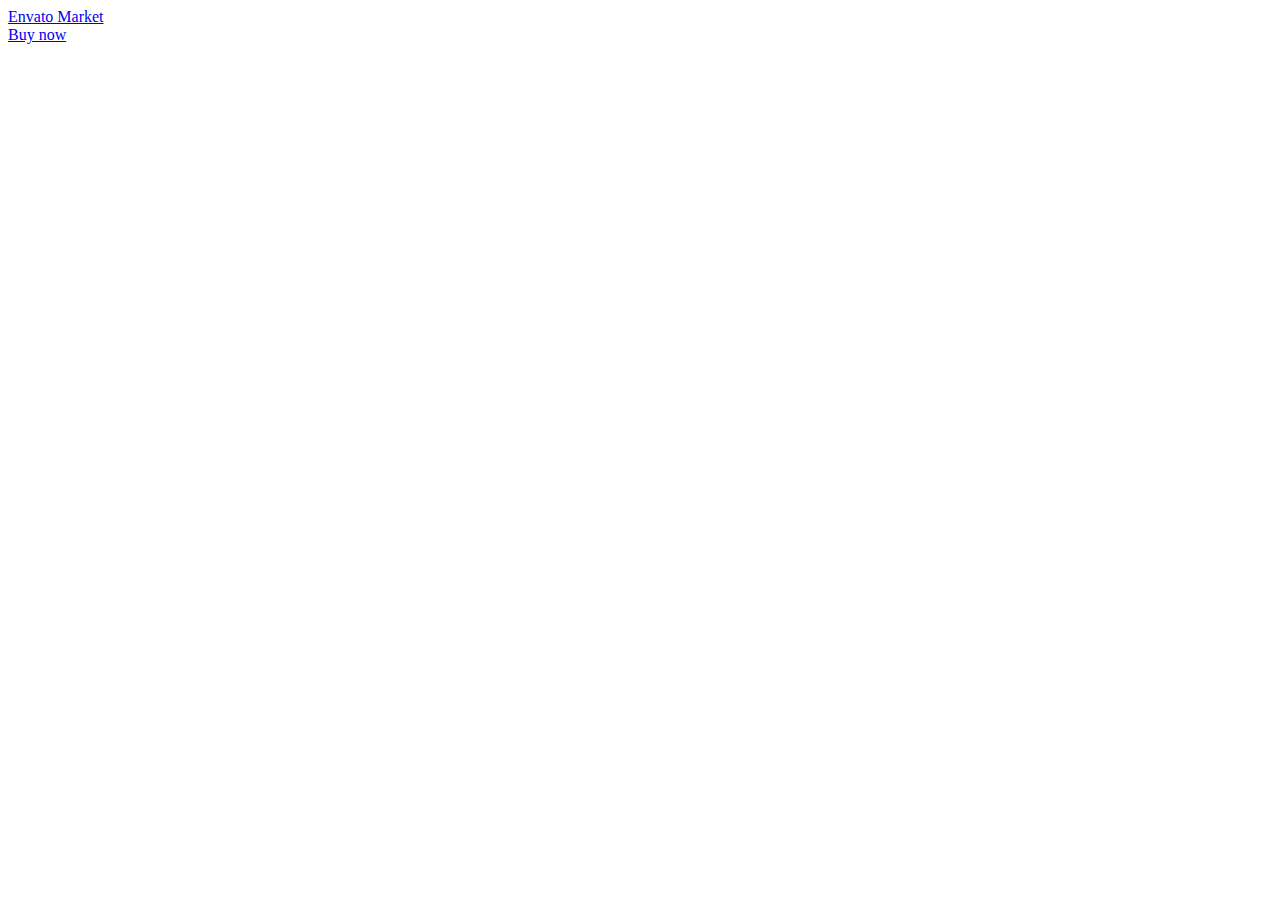
<file: wedding 2/index.html>
<html xmlns="http://www.w3.org/1999/xhtml" lang="en">

<head>
	<meta http-equiv="Content-Type" content="text/html; charset=utf-8" />
	<meta name="description" content="HTTrack is an easy-to-use website mirror utility. It allows you to download a World Wide website from the Internet to a local directory,building recursively all structures, getting html, images, and other files from the server to your computer. Links are rebuiltrelatively so that you can freely browse to the local site (works with any browser). You can mirror several sites together so that you can jump from one toanother. You can, also, update an existing mirror site, or resume an interrupted download. The robot is fully configurable, with an integrated help" />
	<meta name="keywords" content="httrack, HTTRACK, HTTrack, winhttrack, WINHTTRACK, WinHTTrack, offline browser, web mirror utility, aspirateur web, surf offline, web capture, www mirror utility, browse offline, local  site builder, website mirroring, aspirateur www, internet grabber, capture de site web, internet tool, hors connexion, unix, dos, windows 95, windows 98, solaris, ibm580, AIX 4.0, HTS, HTGet, web aspirator, web aspirateur, libre, GPL, GNU, free software" />
	<title>Local index - HTTrack Website Copier</title>
  <!-- Mirror and index made by HTTrack Website Copier/3.49-2 [XR&CO'2014] -->
	<style type="text/css">
	<!--

body {
	margin: 0;  padding: 0;  margin-bottom: 15px;  margin-top: 8px;
	background: #77b;
}
body, td {
	font: 14px "Trebuchet MS", Verdana, Arial, Helvetica, sans-serif;
	}

#subTitle {
	background: #000;  color: #fff;  padding: 4px;  font-weight: bold; 
	}

#siteNavigation a, #siteNavigation .current {
	font-weight: bold;  color: #448;
	}
#siteNavigation a:link    { text-decoration: none; }
#siteNavigation a:visited { text-decoration: none; }

#siteNavigation .current { background-color: #ccd; }

#siteNavigation a:hover   { text-decoration: none;  background-color: #fff;  color: #000; }
#siteNavigation a:active  { text-decoration: none;  background-color: #ccc; }


a:link    { text-decoration: underline;  color: #00f; }
a:visited { text-decoration: underline;  color: #000; }
a:hover   { text-decoration: underline;  color: #c00; }
a:active  { text-decoration: underline; }

#pageContent {
	clear: both;
	border-bottom: 6px solid #000;
	padding: 10px;  padding-top: 20px;
	line-height: 1.65em;
	background-image: url(backblue.gif);
	background-repeat: no-repeat;
	background-position: top right;
	}

#pageContent, #siteNavigation {
	background-color: #ccd;
	}


.imgLeft  { float: left;   margin-right: 10px;  margin-bottom: 10px; }
.imgRight { float: right;  margin-left: 10px;   margin-bottom: 10px; }

hr { height: 1px;  color: #000;  background-color: #000;  margin-bottom: 15px; }

h1 { margin: 0;  font-weight: bold;  font-size: 2em; }
h2 { margin: 0;  font-weight: bold;  font-size: 1.6em; }
h3 { margin: 0;  font-weight: bold;  font-size: 1.3em; }
h4 { margin: 0;  font-weight: bold;  font-size: 1.18em; }

.blak { background-color: #000; }
.hide { display: none; }
.tableWidth { min-width: 400px; }

.tblRegular       { border-collapse: collapse; }
.tblRegular td    { padding: 6px;  background-image: url(fade.gif);  border: 2px solid #99c; }
.tblHeaderColor, .tblHeaderColor td { background: #99c; }
.tblNoBorder td   { border: 0; }


// -->
</style>

</head>

<table width="76%" border="0" align="center" cellspacing="0" cellpadding="3" class="tableWidth">
	<tr>
	<td id="subTitle">HTTrack Website Copier - Open Source offline browser</td>
	</tr>
</table>
<table width="76%" border="0" align="center" cellspacing="0" cellpadding="0" class="tableWidth">
<tr class="blak">
<td>
	<table width="100%" border="0" align="center" cellspacing="1" cellpadding="0">
	<tr>
	<td colspan="6"> 
		<table width="100%" border="0" align="center" cellspacing="0" cellpadding="10">
		<tr> 
		<td id="pageContent"> 
<!-- ==================== End prologue ==================== -->

	<meta name="generator" content="HTTrack Website Copier/3.x">
	<TITLE>Local index - HTTrack</TITLE>
</HEAD>
<BODY>
<H1 ALIGN=Center>Index of locally available sites:</H1>
	<TABLE BORDER="0" WIDTH="100%" CELLSPACING="1" CELLPADDING="0">
		<TR>
			<TD BACKGROUND="fade.gif">
				&middot;
					<A HREF="preview.themeforest.net/item/lavelo-react-wedding-template/full_screen_preview/28253385.html">
						Lavelo - React Wedding Template Preview - ThemeForest
					</A>		
			</TD>
		</TR>
	</TABLE>
	<BR>
	<BR>
	<BR>
  	<H6 ALIGN="RIGHT">
	<I>Mirror and index made by HTTrack Website Copier [XR&amp;CO'2008]</I>
	</H6>
	<!-- Mirror and index made by HTTrack Website Copier/3.49-2 [XR&CO'2014] -->
	<!-- Thanks for using HTTrack Website Copier! -->
	<meta HTTP-EQUIV="Refresh" CONTENT="0; URL=preview.themeforest.net/item/lavelo-react-wedding-template/full_screen_preview/28253385.html">


<!-- ==================== Start epilogue ==================== -->
		</td>
		</tr>
		</table>
	</td>
	</tr>
	</table>
</td>
</tr>
</table>

<table width="76%" border="0" align="center" valign="bottom" cellspacing="0" cellpadding="0">
	<tr>
	<td id="footer"><small>&copy; 2008 Xavier Roche & other contributors - Web Design: Leto Kauler.</small></td>
	</tr>
</table>

</body>

</html>
</file>
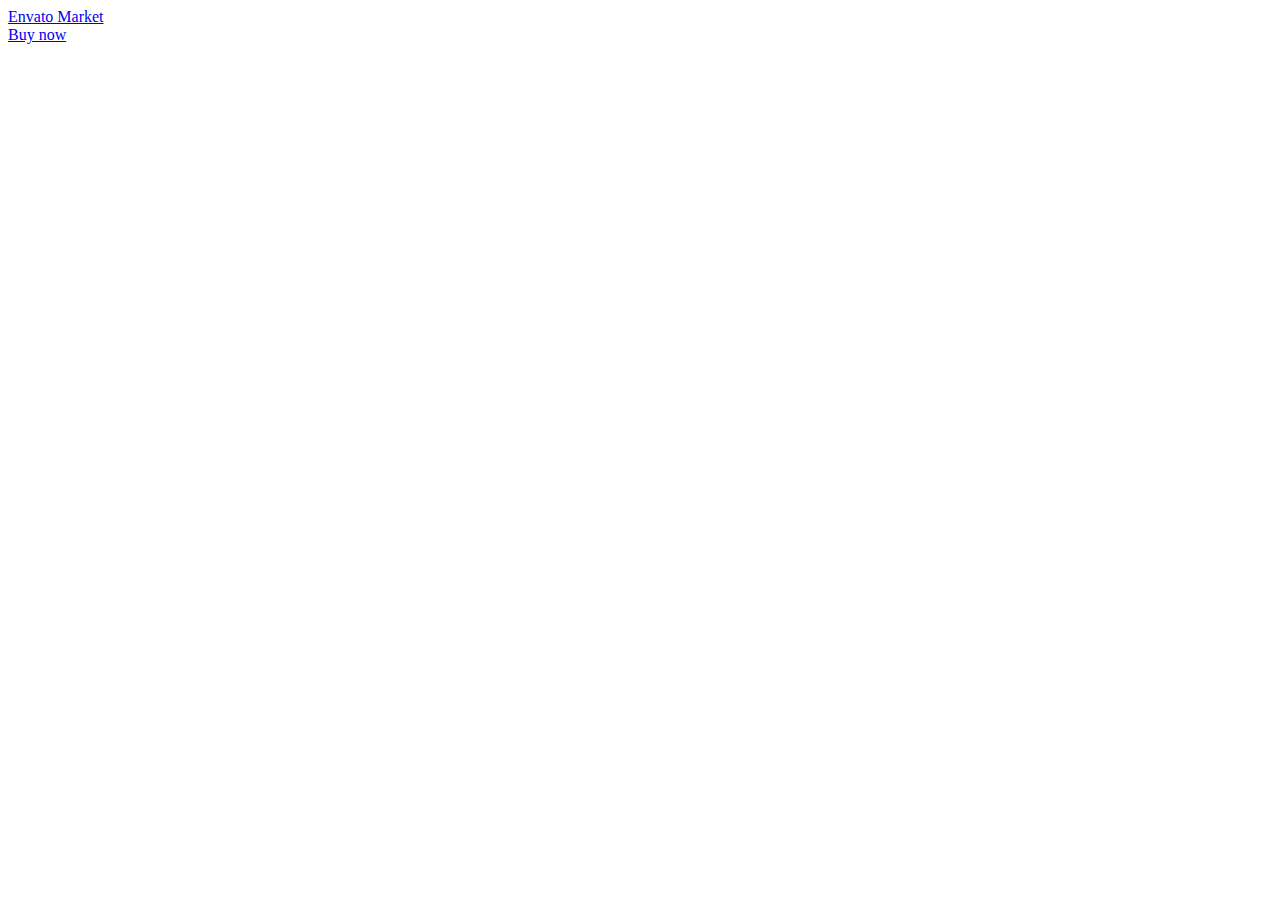
<file: wedding 2/preview.themeforest.net/item/lavelo-react-wedding-template/full_screen_preview/28253385.html>
<!doctype html>
<html lang="en" class="no-js">
  
<!-- Mirrored from preview.themeforest.net/item/lavelo-react-wedding-template/full_screen_preview/28253385 by HTTrack Website Copier/3.x [XR&CO'2014], Wed, 01 Nov 2023 06:40:20 GMT -->
<!-- Added by HTTrack --><meta http-equiv="content-type" content="text/html;charset=utf-8" /><!-- /Added by HTTrack -->
<head>
    <meta charset="utf-8">
    <link rel="dns-prefetch" href="http://s3.envato.com/" />
<link rel="preload" href="../../../../public-assets.envato-static.com/assets/generated_sprites/logos-20f56d7ae7a08da2c6698db678490c591ce302aedb1fcd05d3ad1e1484d3caf9.png" as="image" />
<link rel="preload" href="../../../../public-assets.envato-static.com/assets/generated_sprites/common-5af54247f3a645893af51456ee4c483f6530608e9c15ca4a8ac5a6e994d9a340.png" as="image" />

    <meta http-equiv="X-UA-Compatible" content="chrome=1">
    <title>Lavelo - React Wedding Template Preview - ThemeForest</title>
    <meta name="description" content="&amp;lt;h2&amp;gt;Lavelo - Responsive React Wedding Template&amp;lt;/h2&amp;gt;
&amp;lt;p&amp;gt;
&amp;lt;a href=%26quot%3bhttp...html>
    <meta name="robots" content="noindex, nofollow" />
    <meta name="viewport" content="width=device-width, minimum-scale=1, maximum-scale=1" />
    <meta name="turbo-visit-control" content="reload">

    <link rel="stylesheet" media="all" href="https://public-assets.envato-static.com/assets/market/core/index-00ad47df0491a88d8ee7580820c200b2d57bca4af355868798a4d283578ac8f6.css" />
    <link rel="stylesheet" media="all" href="https://public-assets.envato-static.com/assets/market/pages/preview/index-c20c294967c4ed0be90d33e130e591a57859fccaebd0a19bf00bf499d001afc3.css" />

      <link rel="apple-touch-icon-precomposed" type="image/x-icon" href="https://public-assets.envato-static.com/icons/themeforest.net/apple-touch-icon-72x72-precomposed.png" sizes="72x72" />
  <link rel="apple-touch-icon-precomposed" type="image/x-icon" href="https://public-assets.envato-static.com/icons/themeforest.net/apple-touch-icon-114x114-precomposed.png" sizes="114x114" />
  <link rel="apple-touch-icon-precomposed" type="image/x-icon" href="https://public-assets.envato-static.com/icons/themeforest.net/apple-touch-icon-144x144-precomposed.png" sizes="144x144" />
<link rel="apple-touch-icon-precomposed" type="image/x-icon" href="https://public-assets.envato-static.com/icons/themeforest.net/apple-touch-icon-precomposed.png" />

    <script src="https://public-assets.envato-static.com/assets/market/pages/full_screen_preview/index-7f7b99e2fce428dfe1ffa7553744b98eb6c004f82f8f6656439c2f7c74d0a4dd.js" nonce="AW3J+q/lpJwAxitbvar3kg=="></script>

    <script nonce="AW3J+q/lpJwAxitbvar3kg==">
//<![CDATA[
      //function to fix height of iframe!
      var calcHeight = function() {
        var headerDimensions = $('.preview__header').height();
        $('.full-screen-preview__frame').height($(window).height() - headerDimensions);
      }

      $(document).ready(function() {
        calcHeight();
      });

      $(window).resize(function() {
        calcHeight();
      }).load(function() {
        calcHeight();
      });

//]]>
</script>
    
  </head>
  <body class="full-screen-preview">
    <div class="preview__header" data-view="ctaHeader" data-item-id="28253385">
  <div class="preview__envato-logo">
    <a class="header-envato_market" href="https://themeforest.net/item/lavelo-react-wedding-template/28253385">Envato Market</a>
  </div>

  <div id="js-preview__actions" class="preview__actions">
  <div class="preview__action--buy">
    <a class="header-buy-now e-btn--3d -color-primary" href="https://themeforest.net/checkout/from_item/28253385?license=regular&amp;support=bundle_6month">Buy now</a>
  </div>
</div>
</div>
<iframe class="full-screen-preview__frame" src="http://lavelo-react.wpocean.com/" name="preview-frame" frameborder="0" noresize="noresize" data-view="fullScreenPreview" allow="geolocation 'self'; autoplay 'self'">
</iframe>


    <script nonce="AW3J+q/lpJwAxitbvar3kg==">
//<![CDATA[
      $(function(){viewloader.execute(Views);});

//]]>
</script>
    
<div id="affiliate-tracker" class="is-hidden" data-view="affiliatesTracker" data-cookiebot-enabled="true"></div>

      <script src="https://consent.cookiebot.com/uc.js" data-cbid="4a6af4ea-f614-41d8-b0a9-8bb6d7fe4799" async="async" id="Cookiebot" nonce="AW3J+q/lpJwAxitbvar3kg=="></script>


  <script src="https://public-assets.envato-static.com/assets/market/core/standard_measurements-3bc54d0cbac28acaf9e49915490168f52bb9b8bea5d35f6edabb67a686a83af4.js" nonce="AW3J+q/lpJwAxitbvar3kg=="></script>

<script nonce="AW3J+q/lpJwAxitbvar3kg==">
//<![CDATA[
  var ACCOUNTS = ["m"];
  window.ga=window.ga||function(){(ga.q=ga.q||[]).push(arguments)};ga.l=+new Date;

    var consentCookie = getCookie('CookieConsent');

    if (consentCookie) {
      var hasConsent = Market.Helpers.CookieConsent.given('statistics');

      if (hasConsent) {
        setupGoogleAnalytics();
        loadGoogleAnalytics();
        loadClickTracker();
        loadLinkingForAllAccounts();
      }
    } else {
      setupGoogleAnalytics();
      loadGoogleAnalytics();
      loadClickTracker();
      loadLinkingForAllAccounts();
    }

    window.addEventListener('CookiebotOnAccept', handleCookiebotAcceptDeclineEvent, false);
    window.addEventListener('CookiebotOnDecline', handleCookiebotAcceptDeclineEvent, false);
  removeOldExperimentCookies();
  trimGacUaCookies();

  function removeOldExperimentCookies() {
    let cookies = document.cookie.split('; ');
    for (let i in cookies) {
      let [cookieName, cookieVal] = cookies[i].split('=', 2);
      if (cookieName.startsWith('market_experiment_')) {
        $.removeCookie(cookieName, { path: '/', domain: '.' + window.location.host });
      }
    }
  }

  function trimGacUaCookies() {
    // Trim the list of gac cookies and only leave the most recent ones. This
    // prevents rejecting the request later on when the cookie size grows larger
    // than nginx buffers.
    let maxCookies = 15;
    var gacCookies = [];

    let cookies = document.cookie.split('; ');
    for (let i in cookies) {
      let [cookieName, cookieVal] = cookies[i].split('=', 2);
      if (cookieName.startsWith('_gac_UA')) {
        gacCookies.push([cookieName, cookieVal]);
      }
    }

    if (gacCookies.length <= maxCookies)
      return;

    gacCookies.sort((a, b) => { return (a[1] > b[1] ? -1 : 1); });

    for (let i in gacCookies) {
      if (i < maxCookies) continue;
      $.removeCookie(gacCookies[i][0], { path: '/', domain: '.' + window.location.host });
    }
  }

  function handleCookiebotAcceptDeclineEvent() {
    if (Cookiebot.consent.statistics) {
      if (!(window.ga && ga.create)) {
        setupGoogleAnalytics();
        loadGoogleAnalytics();
        loadClickTracker();
        loadLinkingForAllAccounts();
      }
    } else {
      unloadGoogleAnalytics()
    }

    if (!consentToExperimentsEnrollmentGiven()) {
      unenrollFromExperiments();
    }
  }

  function getCookie(name) {
    var name = name + "=";
    var decodedCookie = decodeURIComponent(document.cookie);
    var cookieContent = decodedCookie.split(';');

    for(var i = 0; i <cookieContent.length; i++) {
      var c = cookieContent[i];

      while (c.charAt(0) == ' ') {
        c = c.substring(1);
      }

      if (c.indexOf(name) == 0) {
        return c.substring(name.length, c.length);
      }
    }

    return false;
  }

  function delete_cookie_by_name(name) {
    document.cookie = name + "=; expires=Thu, 01 Jan 1970 00:00:00 UTC; path=/;";
  }

  function unloadGoogleAnalytics() {
    var payload = {"name":"m","allowLinker":true};
    var accountId = "UA-11834194-7";

    // Set the GA User Opt-out flag
    window['ga-disable-'+accountId] = true;

    // Do not explicitly make any further calls to ga()
    ga(payload.name+".remove");

    // Delete any existing GA cookies (_ga, _gat & _gaid) and GA Client ID from localStorage
    delete_cookie_by_name('_ga');
    delete_cookie_by_name('_gat');
    delete_cookie_by_name('_gid');

    // Delete LocalStorage Entries
    if (Market.Helpers.GaLsUtils.localStorageAvailable()) {
      var clientId = Market.Helpers.GaLsUtils.getClientId();

      if (!clientId) {
        return;
      }

      Market.Helpers.GaLsUtils.removeClientId();
    }

    // Do not transmit the Client ID to other sites upon navigation (i.e. autoLink)
  }

  function domLoaded() {
    return new Promise(resolve => {
      if (
        document.readyState === 'interactive' ||
        document.readyState === 'complete'
      ) {
        resolve()
      } else {
        document.addEventListener(
          'DOMContentLoaded',
          () => {
            resolve()
          },
          {
            capture: true,
            once: true,
            passive: true
          }
        )
      }
    })
  }

  function consentToExperimentsEnrollmentGiven () {
    return Market.Helpers.CookieConsent.given('preferences') && Market.Helpers.CookieConsent.given('statistics');
  }

  function unenrollFromExperiments() {
    var experimentCookieNames = [
      'market_experiments',
      'mk_ex',
      'meqc',
      'meqc2',
      'meqc3'
    ]

    var deletedCookies = [];

    _.each(experimentCookieNames, function(cookieName) {
      if ($.cookie(cookieName)) {
        $.removeCookie(cookieName, { path: '/', domain: '.' + window.location.host });
        deletedCookies.push(cookieName);
      }
    });
    for (var i = 0; i < ACCOUNTS.length; i++) {
      var t = ACCOUNTS[i];
      if(deletedCookies.length > 0) {
        ga(t+'.set', "exp", null);
        ga(t+'.set', "dimension21", null);
        ga(t+'.set', "dimension22", null);
      }
    }
  }

  function setExperimentEnrollments(experimentEnrolmentsDataString) {
    for (var i = 0; i < ACCOUNTS.length; i++) {
      var t = ACCOUNTS[i];
      var cookieValue = $.cookie('mk_ex');
      if (cookieValue && cookieValue.replace(/\*/g, '!') === experimentEnrolmentsDataString) {
        ga(t+'.set', "exp", experimentEnrolmentsDataString);
        ga(t+'.set', "dimension21", experimentEnrolmentsDataString);
        ga(t+'.set', "dimension22", experimentEnrolmentsDataString);
      } else {
        ga(t+'.set', "exp", null);
        ga(t+'.set', "dimension21", null);
        ga(t+'.set', "dimension22", null);
      }
    }
  }

  function loadLinkingForAllAccounts() {
    domLoaded().then(() => {
      window._envGaTrackerNames = ACCOUNTS;

      for (var i = 0; i < ACCOUNTS.length; i++) {
        var t = ACCOUNTS[i];

        ga(t+'.require', 'linker');

        ga(t+'.require', 'linkid', 'http://preview.themeforest.net/item/lavelo-react-wedding-template/full_screen_preview/linkid.js');
      };

      document.body.addEventListener('click', function(event) {
        decorateLink(event);
      });
      document.body.addEventListener('contextmenu', function(event) {
        // Aside from a normal click, we need to handle the variety of ways users
        // can open a link in a new tab
        // Right click to open context menu
        decorateLink(event);
      });
      document.body.addEventListener('mousedown', function(event) {
        // Aside from a normal click, we need to handle the variety of ways users
        // can open a link in a new tab
        // Middle mouse button click
        if (event.button === 1) {
          decorateLink(event);
        }
      });
    });
  }

  function decorateLink(event) {

    window._envGaTrackerNames = ACCOUNTS;

    var currentTarget = jQuery(event.target);
    var link = currentTarget.closest('a')[0];
    var ourDomains = ["audiojungle.net","themeforest.net","videohive.net","graphicriver.net","3docean.net","codecanyon.net","photodune.net","market.styleguide.envato.com","elements.envato.com","build.envatohostedservices.com","author.envato.com","tutsplus.com","sites.envato.com","account.envato.com","forums.envato.com"];
    var filteredDomains = ourDomains.filter(function(domain) {
      return domain !== document.location.hostname;
    });

    for (var i = 0; i < ACCOUNTS.length; i++) {
      var t = ACCOUNTS[i];

      if (link && link.href) {
        if (filteredDomains.includes(link.hostname) || currentSiteLinkOpensInNewWindow(link)) {
          ga(t+'.linker:decorate', link)
        }
      }
    }
  }

  function currentSiteLinkOpensInNewWindow(link) {
    return document.location.hostname === link.hostname && link.target === '_blank';
  }

  function setupGoogleAnalytics() {
    (function () {
      var accountId = "UA-11834194-7";
      window['ga-disable-'+accountId] = false;

      var options = {"name":"m","allowLinker":true};

      if (Market.Helpers.GaLsUtils.localStorageAvailable()) {
        if (Market.Helpers.GaLsUtils.clientIdNotPresent()) {
          options.clientId = Market.Helpers.GaLsUtils.retrieveClientId();
        }

        ga("create", accountId, options);
        ga(function() {
          var tracker = ga.getByName(options.name);
          Market.Helpers.GaLsUtils.storeClientId(tracker.get('clientId'));
          for (var i = 0; i < ACCOUNTS.length; i++) {
            var t = ACCOUNTS[i];
            ga(t+'.set', 'dimension18', Market.Helpers.GaLsUtils.retrieveClientId())
          }
        })
      } else {
        ga("create", accountId, options);
      }

      window._envGaTrackerNames = ACCOUNTS;

      for (var i = 0; i < ACCOUNTS.length; i++) {
        var t = ACCOUNTS[i];

        ga(t+'.require', "GTM-5VPWWP");

        ga(t+'.require', 'ec');

        ga(t+'.require', 'displayfeatures');

        ga(t+'.set', 'dimension20', 'other')

        var itemPageIdMatch = window.location.pathname.match(/^\/item\/[a-z-]+\/(?:reviews\/)?(\d+)(?:\/comments|\/support)?$/);
        if (itemPageIdMatch) {
          // Fetch item ID from path
          var itemId = itemPageIdMatch[1];
          ga(t+'.set', 'dimension23', itemId);
        }



        if (!getCookie('CookieConsent') || consentToExperimentsEnrollmentGiven()) {
          var experimentEnrolmentsDataString = ""
          setExperimentEnrollments(experimentEnrolmentsDataString);
        }

          if ('') {
            ga(t+'.send', {
              hitType: 'pageview',
              page: ''
            });
          } else if ('') {
            // append the analytics_suffix to the page path so the flash alert/error type can be tracked
            var analyticsSuffix = $.trim('').replace(/([A-Z])/g, '$1').replace(/[-_\s]+/g, '-').toLowerCase();
            var url = new URL(window.location.pathname + window.location.search, 'https://localhost/');
            url.pathname += '/' + analyticsSuffix;
            var tracking_path = url.pathname + url.search;
            ga(t+'.send', {
              hitType: 'pageview',
              page: tracking_path,
            });
          } else {
            ga(t+'.send', 'pageview');
          }
      }

      loadLinkingForAllAccounts()
    }());
  }

  function loadGoogleAnalytics() {
    (function () {

      var s=document.createElement('script');
      s.type='text/javascript';
      s.async=true;
        s.src='https://www.google-analytics.com/analytics.js';
      var x=document.getElementsByTagName('script')[0];
      x.parentNode.insertBefore(s,x);
    }());
  }

  function loadClickTracker() {
    $('body').click( function (e) {
      sendStandardEvent(e.target, { eventType: 'click' });
    });
  }

  

//]]>
</script>

  
<script nonce="AW3J+q/lpJwAxitbvar3kg==">
//<![CDATA[

    if (typeof Cookiebot !== 'undefined' && Cookiebot.consent && Cookiebot.consent.statistics ) {
      enableGoogleAnalyticsLinkWrapper();
    } else {
      window.addEventListener('CookiebotOnAccept', function (e) {
        if (Cookiebot.consent.statistics) {
          enableGoogleAnalyticsLinkWrapper();
        }
      }, false);
    }

  function enableGoogleAnalyticsLinkWrapper() {
    // GA: universal analytics link wrapper
    (function(){
        window._envTrkrs = [["m", "UA-11834194-7"]];

        var debug = false;
        var MAX_RETRIES = 10;

        /*
           The script needs to wait until the Analytics script
           has been downloaded from Google before initializing
        */
        var waitForAnalytics = function(){
            this.count = this.count || 0;

            if (window.ga && ga.getByName) {
                e.init();
            } else {
                if (count < MAX_RETRIES) { setTimeout(waitForAnalytics, 250); }
                count++;
            }
        };

        var e = {
            _envArray: [],
            _envTrkrs: (window._envTrkrsCust && window._envTrkrsCust.length) ? window._envTrkrs.concat(window._envTrkrsCust) : window._envTrkrs,
            init: function() {
                for (var i=0; i < _envTrkrs.length; i++) {
                    var name = _envTrkrs[i][0];

                    if (!ga.getByName(name)) {
                        var accountId = _envTrkrs[i][1];

                        var options = {
                            name: name,
                            allowLinker: true,
                            cookieDomain: "auto",
                        };

                        if (Market.Helpers.GaLsUtils.localStorageAvailable()) {
                            if (Market.Helpers.GaLsUtils.clientIdNotPresent()) {
                                options.clientId = Market.Helpers.GaLsUtils.retrieveClientId();
                            }

                            ga("create", accountId, options);
                        } else {
                            ga("create", accountId, options);
                        }
                    }
                }

                document.addEventListener('DOMContentLoaded', function(){
                    e.wrapperInit();
                });

                if (debug) {console.log('Initiated');}
            },
            wrapperInit: function() {
                if (typeof window._envIsRunning != 'undefined' || window._envIsRunning == true) {
                    return
                }
                window._envIsRunning = true;

                if (document.addEventListener) {
                    document.addEventListener('click', function(event){
                        var target = event.target;
                        if (target && target.tagName === 'A') {
                            e._envLinksTracker(event);
                        }
                    });
                }
            },
            isInArray: function(e, t) {
                for (var n = 0; n < t.length; n++) {
                    var r = new RegExp(t[n], 'i');
                    if (r.test(e)) {
                        return n
                    }
                }
                return -1
            },
            _envTrackevent: function(e, t, n, r) {
                for (var i = 0; i < this._envTrkrs.length; i++) {
                    var s = this._envTrkrs[i][0].length == 0 ? '' : this._envTrkrs[i][0] + '.';
                    r.length == 0 ? ga(s + 'send', 'event', e, t, n) : ga(s + 'send', 'event', e, t, n, r)
                }
            },
            _envTrackpageview: function(e, t) {
                t = t.charAt(0) == '/' ? t : '/' + t;
                for (var n = 0; n < this._envTrkrs.length; n++) {
                    var r = this._envTrkrs[n][0].length == 0 ? '' : this._envTrkrs[n][0] + '.';
                    ga(r + 'send', 'pageview', e + t);
                }
            },
            _envLinksTracker: function(t) {
                var r = false;
                var i = {
                    outbound: {
                        run: true,
                        useEvent: true
                    },
                    download: {
                        run: true,
                        useEvent: true,
                        reg: ''
                    },
                    self: {
                        run: false,
                        useEvent: true
                    },
                    mail: {
                        run: true,
                        useEvent: true
                    },
                    ext: /\.(doc.?|xls.?|ppt.?|exe|zip|rar|gz|tar|tgz|dmg|csv|pdf|xpi|txt|mp3)$/i
                };
                var s = t.srcElement ? t.srcElement : this;
                if (t.srcElement) {
                    r = true
                }
                while (s.tagName != 'A') {
                    s = s.parentNode
                }
                if (s.href == undefined || s.href == null) {
                    return true
                }
                var o = s.href;
                if (o.length == 0) return;
                var u = s.hostname.toLowerCase();
                var a = s.pathname;
                if (a.length == 0) {
                    a = 'http://preview.themeforest.net/'
                } else if (a.substr(0, 1) != 'http://preview.themeforest.net/') {
                    a = '/' + a
                }
                var f = s.protocol;
                var l = s.search;
                var c = location.hostname;
                c = c.replace(/^www\./i, '').toLowerCase();
                u = u.replace(/^www\./i, '').toLowerCase();
                if (o.match(/^#/)) {
                    if (i.self.run) {
                        i.self.useEvent ? e._envTrackevent('self', 'click - ' + c, o, '') : e._envTrackpageview('/virtual/self', '/' + o);
                        return true
                    }
                } else if (f.match(/^mailto:/i)) {
                    if (i.mail.run) {
                        o = o.replace(/^mailto:/i, '');
                        i.mail.useEvent ? e._envTrackevent('mailto', 'click - ' + c, o, '') : e._envTrackpageview('/virtual/mailto', o);
                        return true
                    }
                } else if ((new RegExp(i.ext)).test(a)) {
                    if (i.download.run) {
                        o = o.replace(/^https?:\/\//i, '');
                        i.download.useEvent ? e._envTrackevent('download', 'click - ' + c, o, '') : e._envTrackpageview('/virtual/download', o);
                        return true
                    }
                } else if (u == undefined || u.length == 0 || f.match(/^javascript:/i)) {
                    return
                } else if ((new RegExp(c + '$', 'i')).test(u) || (new RegExp(u + '$', 'i')).test(c)) {
                    if (i.download.run && i.download.reg.length != 0) {
                        if ((new RegExp(i.download.reg, 'i')).test(a + l)) {
                            o = o.replace(/^https?:\/\//i, '');
                            i.download.useEvent ? e._envTrackevent('download', 'click - ' + c, o, '') : e._envTrackpageview('/virtual/download', o);
                            return true
                        }
                    }
                } else if (u != c) {
                    if (e.isInArray(u, e._envArray) == -1) {
                        if (i.outbound.run) {
                            i.outbound.useEvent ? e._envTrackevent('outbound', 'click - ' + c, u + a + l, '') : e._envTrackpageview('/virtual/outbound', u + a);
                            return true
                        }
                    } else if (e.isInArray(u, e._envArray) != -1) {
                        var h = s.target;
                        if (h != null && h == '_blank') {
                            if ((new RegExp(/_utma=/)).test(l)) {
                                return true
                            }
                            var p = e._envTrkrs[0][0].length == 0 ? '' : _envTrkrs[0][0] + '.';
                            return true
                        } else {
                            return false
                        }
                    }
                }
            }
        };

        waitForAnalytics();
    })()
  }

//]]>
</script>



<script nonce="AW3J+q/lpJwAxitbvar3kg==">
//<![CDATA[
  // Set Datadog custom attributes
  (function () {
    if (typeof window.datadog_attributes != 'object')
      window.datadog_attributes = {}
    window.datadog_attributes['pageType'] = 'other'

    // Log experiment enrolment
    var experiment_data_string = "" + "!"
    window.datadog_attributes['experiments'] = experiment_data_string
  })()

//]]>
</script>




</body>
<!-- Mirrored from preview.themeforest.net/item/lavelo-react-wedding-template/full_screen_preview/28253385 by HTTrack Website Copier/3.x [XR&CO'2014], Wed, 01 Nov 2023 06:40:23 GMT -->
</html>
</file>
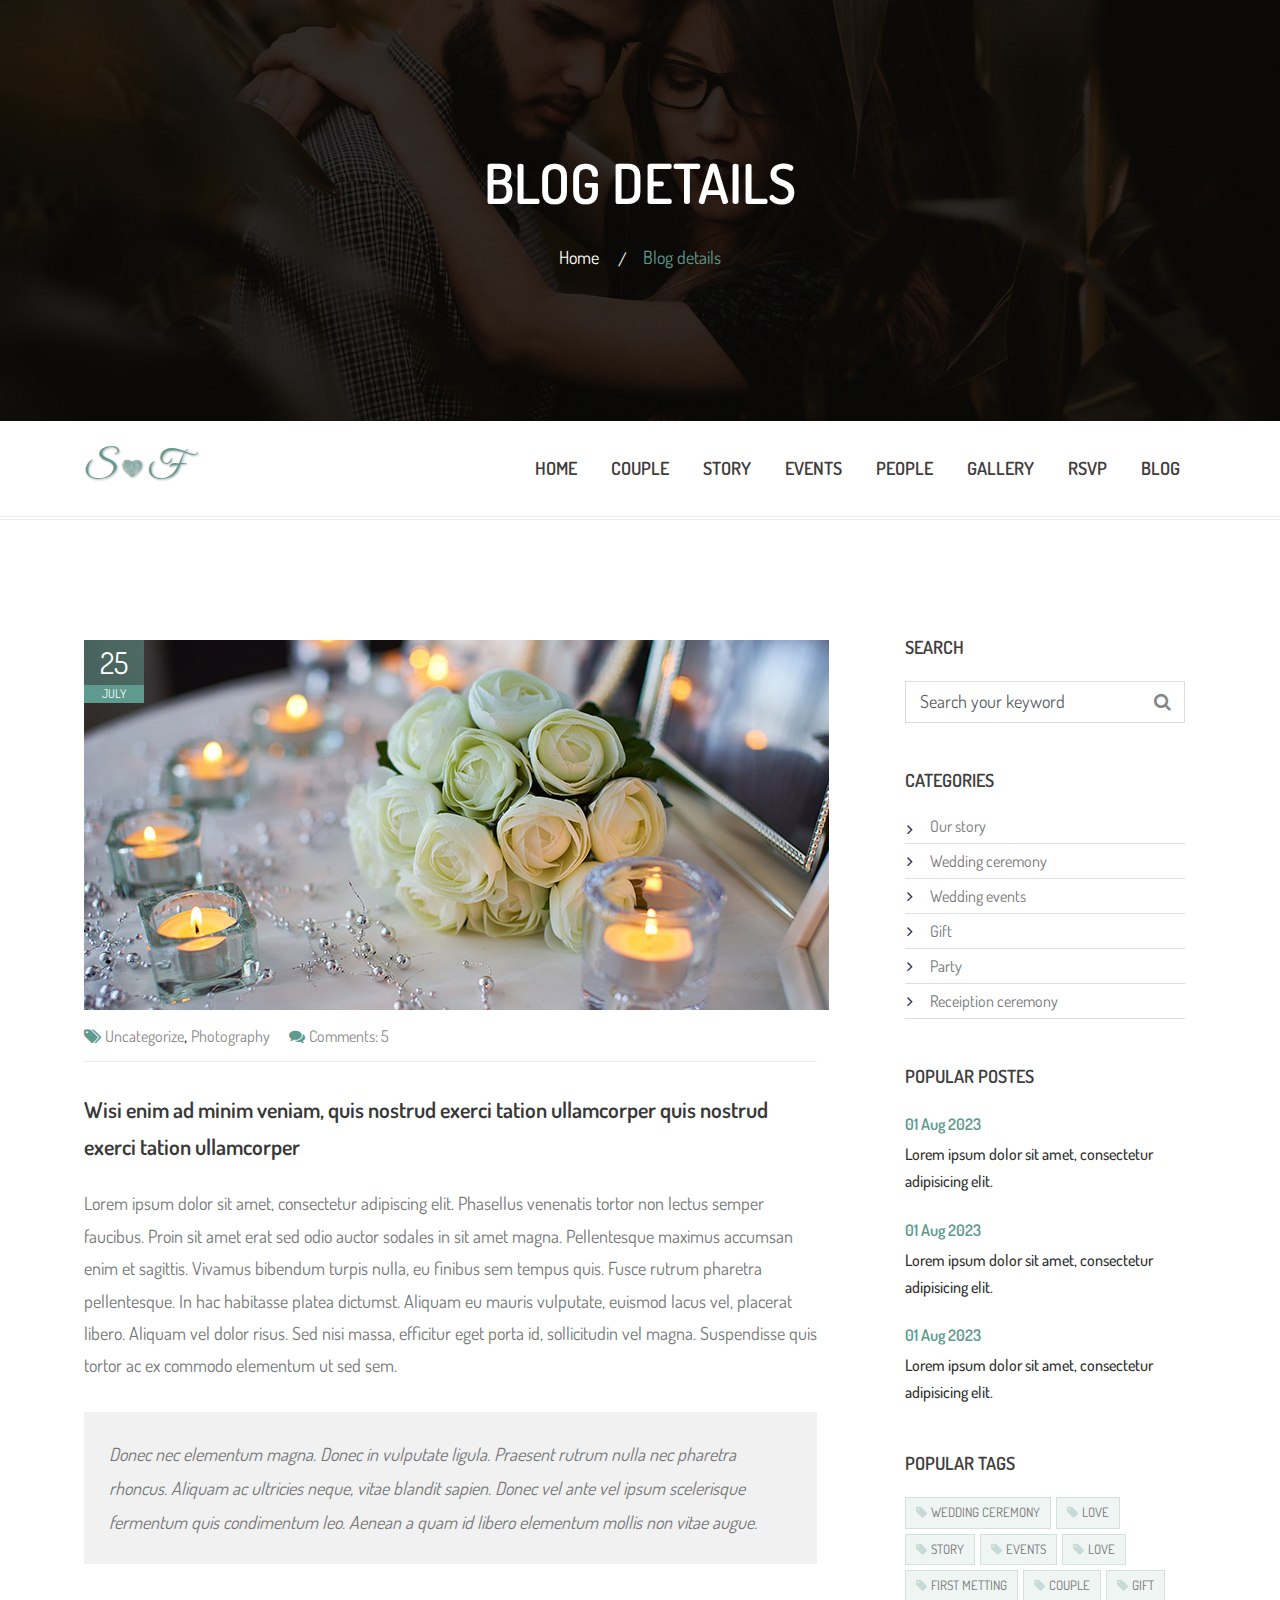
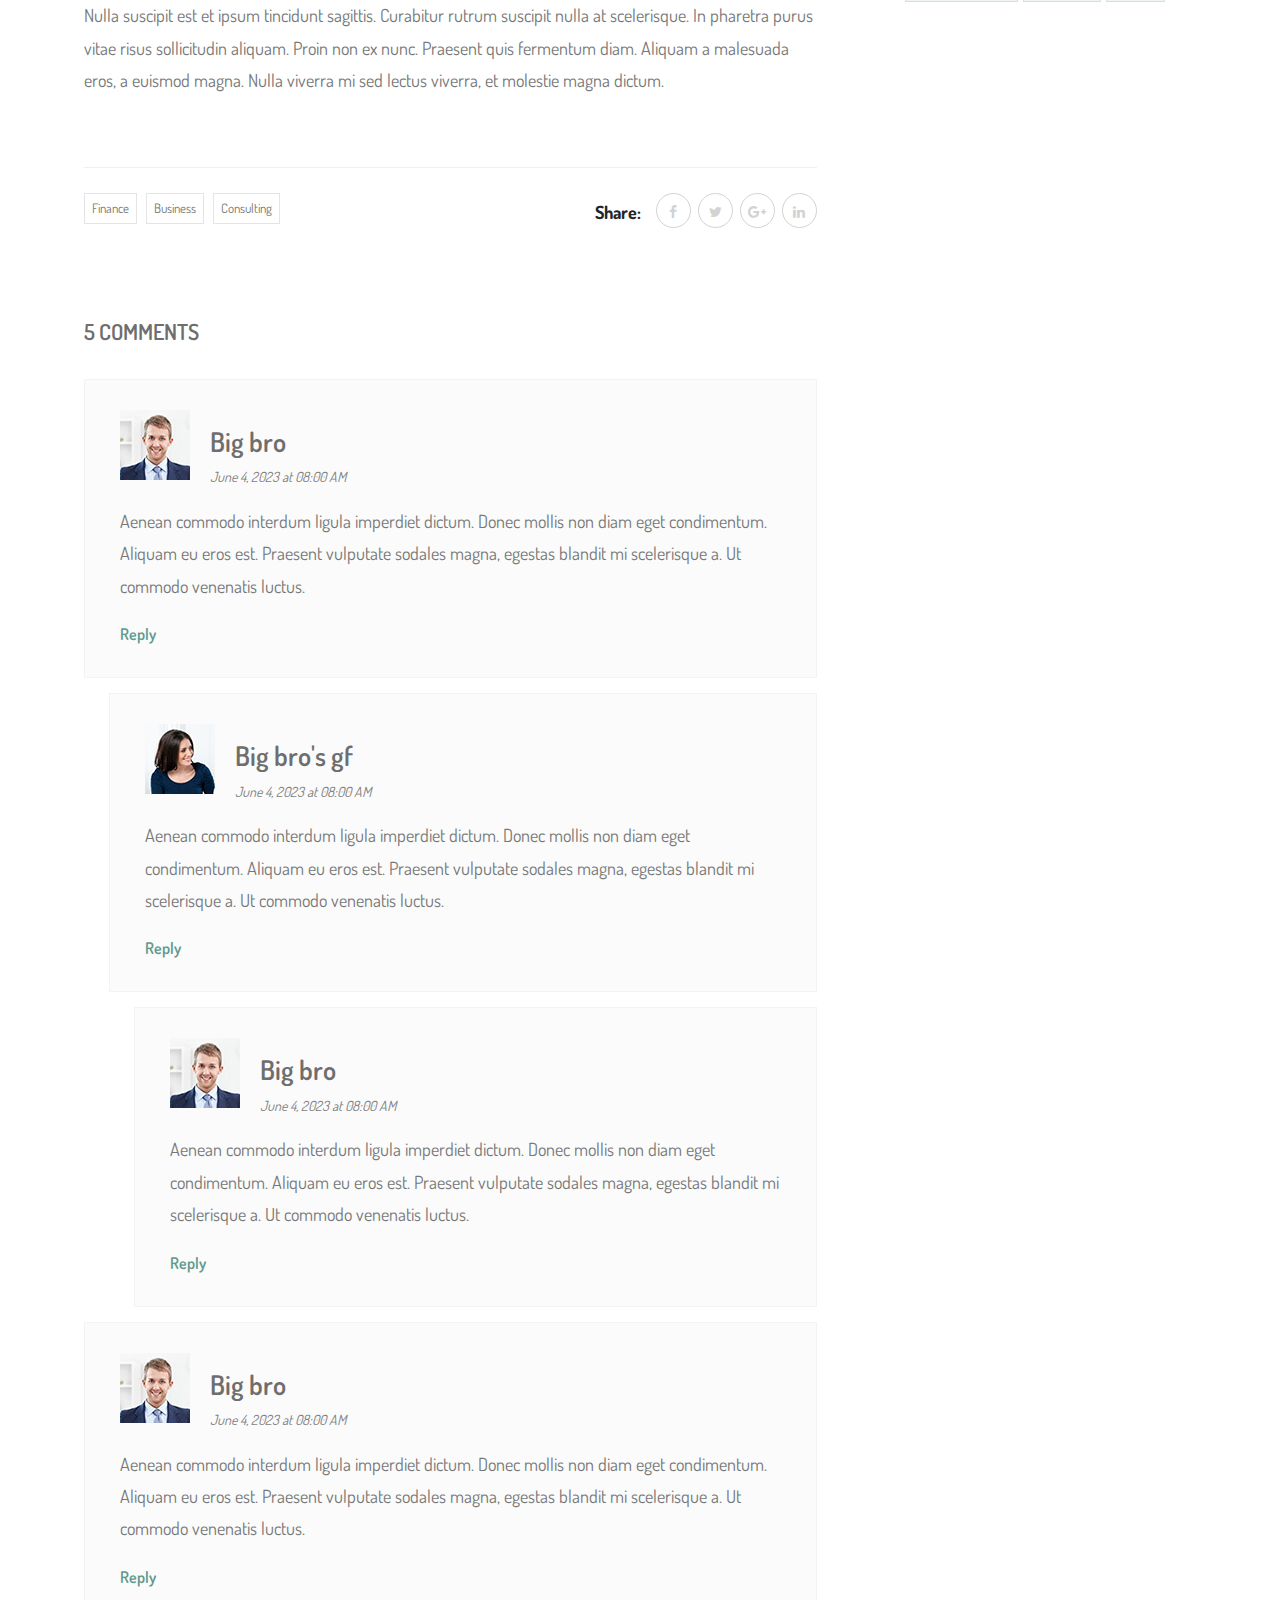
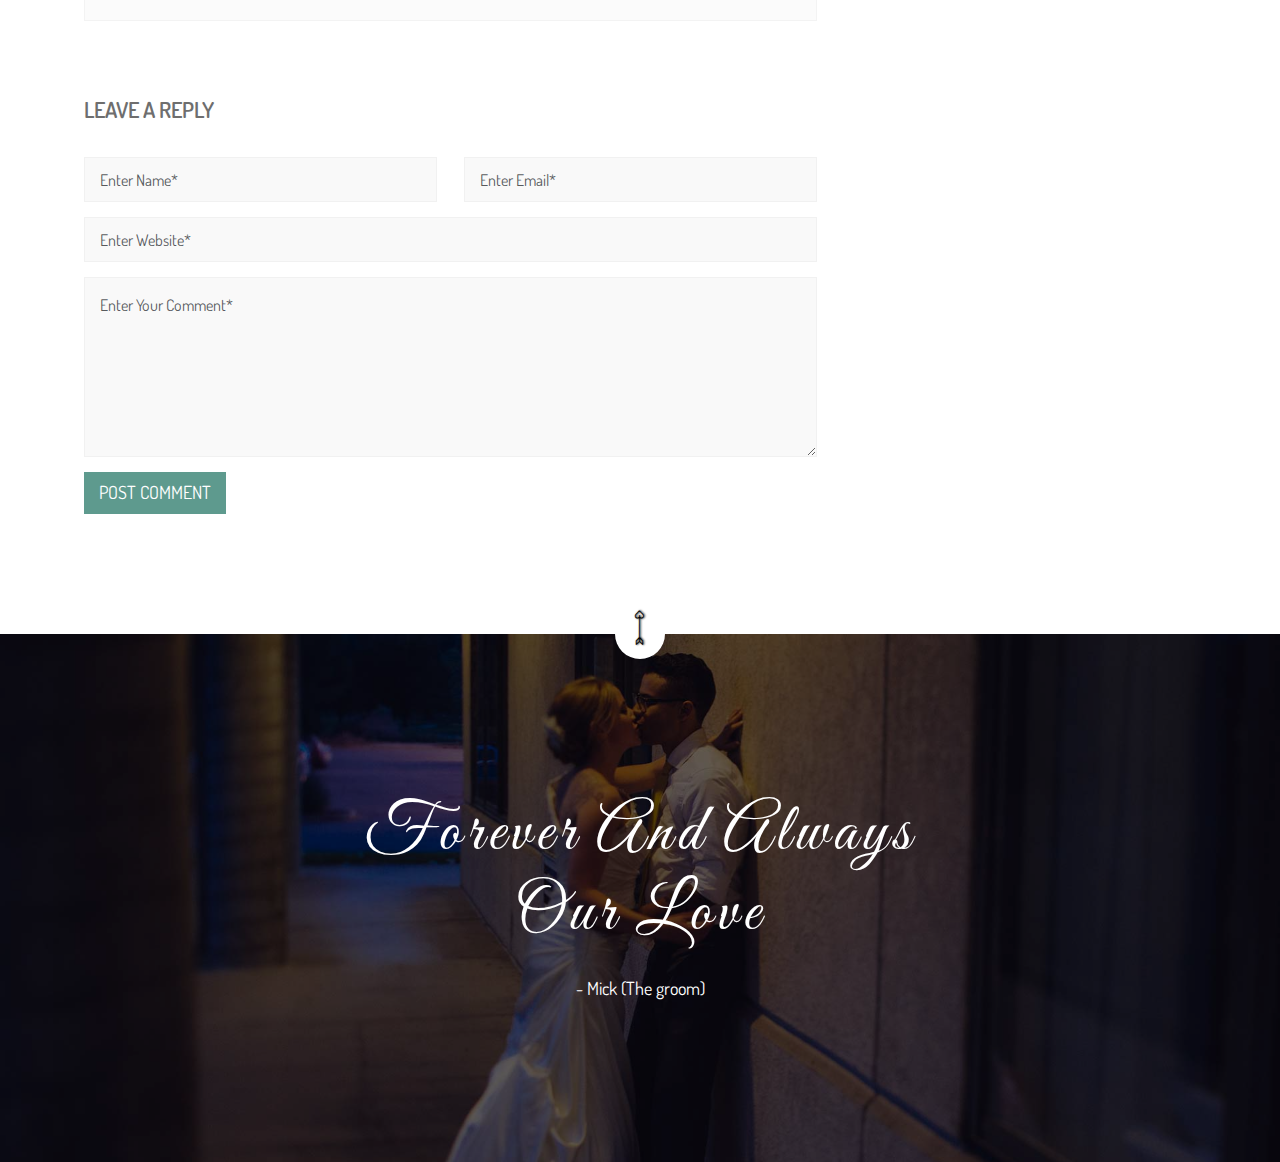
<file: wedding/irsfoundation.com/tf/templates/wedding/lovely-wedding/lovely-wedding/blog-details.html>
<!DOCTYPE html>
<html lang="en">

<!-- Mirrored from irsfoundation.com/tf/templates/wedding/lovely-wedding/lovely-wedding/blog-details.html by HTTrack Website Copier/3.x [XR&CO'2014], Tue, 31 Oct 2023 06:49:40 GMT -->
<head>
    <!-- Meta Tags -->
    <meta charset="utf-8">
    <meta http-equiv="X-UA-Compatible" content="IE=edge">
    <meta name="viewport" content="width=device-width, initial-scale=1">

    <!-- Page Title -->
    <title> Lovly Wedding - Responsive Wedding Template </title>

    <!-- Favicon and Touch Icons -->
    <link href="images/favicon/favicon.png" rel="shortcut icon" type="image/png">
    <link href="images/favicon/apple-touch-icon.png" rel="apple-touch-icon">
    <link href="images/favicon/apple-touch-icon-72x72.png" rel="apple-touch-icon" sizes="72x72">
    <link href="images/favicon/apple-touch-icon-114x114.png" rel="apple-touch-icon" sizes="114x114">
    <link href="images/favicon/apple-touch-icon-144x144.png" rel="apple-touch-icon" sizes="144x144">

    <!-- Google Fonts -->
    <link rel="preconnect" href="https://fonts.googleapis.com/">
    <link rel="preconnect" href="https://fonts.gstatic.com/" crossorigin>
    <link href="https://fonts.googleapis.com/css2?family=Great+Vibes&amp;display=swap" rel="stylesheet">
    <link href="https://fonts.googleapis.com/css2?family=Dosis:wght@300;400;500;600;700&amp;display=swap" rel="stylesheet">

    <!-- Icon fonts -->
    <link href="css/font-awesome.min.css" rel="stylesheet">
    <link href="css/flaticon.css" rel="stylesheet">

    <!-- Bootstrap core CSS -->
    <link href="css/bootstrap.min.css" rel="stylesheet">

    <!-- Plugins for this template -->
    <link href="css/animate.css" rel="stylesheet">
    <link href="css/owl.carousel.css" rel="stylesheet">
    <link href="css/owl.theme.css" rel="stylesheet">
    <link href="css/slick.css" rel="stylesheet">
    <link href="css/slick-theme.css" rel="stylesheet">
    <link href="css/owl.transitions.css" rel="stylesheet">
    <link href="css/jquery.fancybox.css" rel="stylesheet">
    <link href="css/magnific-popup.css" rel="stylesheet">

    <!-- Custom styles for this template -->
    <link href="css/style.css" rel="stylesheet">

    <!-- HTML5 shim and Respond.js for IE8 support of HTML5 elements and media queries -->
    <!--[if lt IE 9]>
    <script src="https://oss.maxcdn.com/html5shiv/3.7.3/html5shiv.min.js"></script>
    <script src="https://oss.maxcdn.com/respond/1.4.2/respond.min.js"></script>
    <![endif]-->

</head>

<body>

    <!-- start page-wrapper -->
    <div class="page-wrapper">

        <!-- start preloader -->
        <div class="preloader">
            <div class="inner">
                <span class="icon"><i class="fi flaticon-two"></i></span>
            </div>
        </div>
        <!-- end preloader -->

        <div class="page-title">
            <div class="container">
                <div class="row">
                    <div class="col-12">
                        <h2>Blog details</h2>
                        <div class="breadcrumb">
                            <ul>
                                <li><a href="index.html">Home</a></li>
                                <li>Blog details</li>
                            </ul>
                        </div>
                    </div>
                </div>
            </div> <!-- end container -->
        </div> <!-- end page-title -->

        <!-- Start header -->
        <header id="myHeader" class="site-header header-style-1">
            <!-- Navigation-->
            <nav class="navbar navbar-expand-lg navbar-dark" id="mainNav">
                <div class="container">
                    <a class="navbar-brand" href="#page-top">S <i class="fi flaticon-shape-1"></i> F</a>
                    <button class="navbar-toggler" type="button" data-bs-toggle="collapse" data-bs-target="#navbarResponsive" aria-controls="navbarResponsive" aria-expanded="false" aria-label="Toggle navigation">
                        <i class="fa fa-bars" aria-hidden="true"></i>
                    </button>
                    <div class="collapse navbar-collapse" id="navbarResponsive">
                        <ul class="navbar-nav text-uppercase ms-auto">
                            <li class="nav-item"><a class="nav-link" href="index.html#home">Home</a></li>
                            <li class="nav-item"><a class="nav-link" href="index.html#couple">Couple</a></li>
                            <li class="nav-item"><a class="nav-link" href="index.html#story">Story</a></li>
                            <li class="nav-item"><a class="nav-link" href="index.html#events">Events</a></li>
                            <li class="nav-item"><a class="nav-link" href="index.html#people">People</a></li>
                            <li class="nav-item"><a class="nav-link" href="index.html#gallery">Gallery</a></li>
                            <li class="nav-item"><a class="nav-link" href="index.html#rsvp">RSVP</a></li>
                            <li class="nav-item"><a class="nav-link" href="blog.html">Blog</a></li>
                        </ul>
                    </div>
                </div>
            </nav>
        </header>
        <!-- end of header -->


        <!-- start blog-main -->
        <section class="blog-main blog-details-content section-padding">
            <div class="container">
                <div class="row">
                    <div class="blog-content col col-md-8">
                        <div class="post">
                            <div class="entry-header">
                                <div class="entry-date-media">
                                    <div class="entry-date">25 <span>july</span></div>
                                    <div class="entry-media">
                                        <img src="images/blog/img-1.jpg" class="img img-responsive" alt>
                                    </div>
                                </div>

                                <div class="entry-formet">
                                    <div class="entry-meta">
                                        <div class="cat">
                                            <i class="fa fa-tags"></i> <a href="#">Uncategorize</a>, <a href="#">Photography</a>
                                        </div>
                                        <div class="cat">
                                            <i class="fa fa-comments"></i> <a href="#">Comments: 5</a>
                                        </div>
                                    </div>
                                </div>

                                <div class="entry-title">
                                    <h3><a href="#">Wisi enim ad minim veniam, quis nostrud exerci tation ullamcorper quis nostrud exerci tation ullamcorper</a></h3>
                                </div>
                            </div> <!-- end of entry-header -->

                            <div class="entry-content">
                                <p>Lorem ipsum dolor sit amet, consectetur adipiscing elit. Phasellus venenatis tortor non lectus semper faucibus. Proin sit amet erat sed odio auctor sodales in sit amet magna. Pellentesque maximus accumsan enim et sagittis. Vivamus bibendum turpis nulla, eu finibus sem tempus quis. Fusce rutrum pharetra pellentesque. In hac habitasse platea dictumst. Aliquam eu mauris vulputate, euismod lacus vel, placerat libero. Aliquam vel dolor risus. Sed nisi massa, efficitur eget porta id, sollicitudin vel magna. Suspendisse quis tortor ac ex commodo elementum ut sed sem.</p>
                                <blockquote>
                                    <p>Donec nec elementum magna. Donec in vulputate ligula. Praesent rutrum nulla nec pharetra rhoncus. Aliquam ac ultricies neque, vitae blandit sapien. Donec vel ante vel ipsum scelerisque fermentum quis condimentum leo. Aenean a quam id libero elementum mollis non vitae augue.</p>
                                </blockquote>
                                <p>Nulla suscipit est et ipsum tincidunt sagittis. Curabitur rutrum suscipit nulla at scelerisque. In pharetra purus vitae risus sollicitudin aliquam. Proin non ex nunc. Praesent quis fermentum diam. Aliquam a malesuada eros, a euismod magna. Nulla viverra mi sed lectus viverra, et molestie magna dictum.</p>
                            </div> <!-- end of entry-content -->
                        </div>

                        <div class="tag-social-share">
                            <div class="tag">
                                <a href="#">Finance</a>
                                <a href="#">Business</a>
                                <a href="#">Consulting</a>
                            </div>
                            <div class="social-share">
                                <span>Share:</span> 
                                <ul class="social-links">
                                    <li><a href="#"><i class="fa fa-facebook"></i></a></li>
                                    <li><a href="#"><i class="fa fa-twitter"></i></a></li>
                                    <li><a href="#"><i class="fa fa-google-plus"></i></a></li>
                                    <li><a href="#"><i class="fa fa-linkedin"></i></a></li>
                                </ul>
                            </div>
                        </div>
                        <div class="comments-area">
                            <h3 class="comments-title">5 comments</h3>
                            <ol class="comment-list">
                                <li>
                                    <article>
                                        <div class="comment-meta">
                                            <div class="comment-author-metadata">
                                                <img src="images/blog-details/author.jpg" alt class="avatar">
                                                <h4><a href="#">Big bro</a></h4>
                                                <div class="comment-metadata">
                                                    <a href="#">June 4, 2023 at 08:00 AM</a>
                                                </div>
                                            </div>
                                        </div>
                                        <div class="comment-content">
                                            <p>Aenean commodo interdum ligula imperdiet dictum. Donec mollis non diam eget condimentum. Aliquam eu eros est. Praesent vulputate sodales magna, egestas blandit mi scelerisque a. Ut commodo venenatis luctus.</p>
                                        </div>
                                        <div class="review">
                                            <a href="#" class="comment-reply-link">Reply</a>
                                        </div>
                                    </article>

                                    <ol>
                                        <li>
                                            <article>
                                                <div class="comment-meta">
                                                    <div class="comment-author-metadata">
                                                        <img src="images/blog-details/author-2.jpg" alt class="avatar">
                                                        <h4><a href="#">Big bro's gf</a></h4>
                                                        <div class="comment-metadata">
                                                            <a href="#">June 4, 2023 at 08:00 AM</a>
                                                        </div>
                                                    </div>
                                                </div>
                                                <div class="comment-content">
                                                    <p>Aenean commodo interdum ligula imperdiet dictum. Donec mollis non diam eget condimentum. Aliquam eu eros est. Praesent vulputate sodales magna, egestas blandit mi scelerisque a. Ut commodo venenatis luctus.</p>
                                                </div>
                                                <div class="review">
                                                    <a href="#" class="comment-reply-link">Reply</a>
                                                </div>
                                            </article>

                                            <ol>
                                                <li>
                                                    <article>
                                                        <div class="comment-meta">
                                                            <div class="comment-author-metadata">
                                                                <img src="images/blog-details/author.jpg" alt class="avatar">
                                                                <h4><a href="#">Big bro</a></h4>
                                                                <div class="comment-metadata">
                                                                    <a href="#">June 4, 2023 at 08:00 AM</a>
                                                                </div>
                                                            </div>
                                                        </div>
                                                        <div class="comment-content">
                                                            <p>Aenean commodo interdum ligula imperdiet dictum. Donec mollis non diam eget condimentum. Aliquam eu eros est. Praesent vulputate sodales magna, egestas blandit mi scelerisque a. Ut commodo venenatis luctus.</p>
                                                        </div>
                                                        <div class="review">
                                                            <a href="#" class="comment-reply-link">Reply</a>
                                                        </div>
                                                    </article>
                                                </li>
                                            </ol>

                                        </li>
                                    </ol>
                                </li>
                                <li>
                                    <article>
                                        <div class="comment-meta">
                                            <div class="comment-author-metadata">
                                                <img src="images/blog-details/author.jpg" alt class="avatar">
                                                <h4><a href="#">Big bro</a></h4>
                                                <div class="comment-metadata">
                                                    <a href="#">June 4, 2023 at 08:00 AM</a>
                                                </div>
                                            </div>
                                        </div>
                                        <div class="comment-content">
                                            <p>Aenean commodo interdum ligula imperdiet dictum. Donec mollis non diam eget condimentum. Aliquam eu eros est. Praesent vulputate sodales magna, egestas blandit mi scelerisque a. Ut commodo venenatis luctus.</p>
                                        </div>
                                        <div class="review">
                                            <a href="#" class="comment-reply-link">Reply</a>
                                        </div>
                                    </article>
                                </li>
                            </ol>

                            <div class="comment-respond">
                                <h3 class="comment-reply-title">Leave a Reply</h3>
                                <form class="comment-form row">
                                    <div class="col col-sm-6">
                                        <input type="text" class="form-control" placeholder="Enter Name*">
                                    </div>
                                    <div class="col col-sm-6">
                                        <input type="email" class="form-control" placeholder="Enter Email*">
                                    </div>
                                    <div class="col col-sm-12">
                                        <input type="text" class="form-control" placeholder="Enter Website*">
                                    </div>
                                    <div class="col col-sm-12">
                                        <textarea class="form-control" placeholder="Enter Your Comment*"></textarea>
                                    </div>
                                    <div class="col col-sm-12 submit-btn">
                                        <button type="submit" class="theme-btn">Post Comment</button>
                                    </div>
                                </form>
                            </div>
                        </div>
                    </div> <!-- end of blog-content -->

                    <div class="blog-sidebar col col-md-4">
                        <div class="widget search-widget">
                            <h3>Search</h3>
                            <form>
                                <div class="form-group">
                                    <input type="text" class="form-control" placeholder="Search your keyword">
                                </div>
                                <button type="submit" class="btn btn-default"><i class="fa fa-search"></i></button>
                            </form>
                        </div>

                        <div class="widget categories-widget">
                            <h3>Categories</h3>
                            <ul>
                                <li><a href="#">Our story</a></li>
                                <li><a href="#">Wedding ceremony</a></li>
                                <li><a href="#">Wedding events</a></li>
                                <li><a href="#">Gift</a></li>
                                <li><a href="#">Party</a></li>
                                <li><a href="#">Receiption ceremony</a></li>
                            </ul>
                        </div>

                        <div class="widget popular-posts-widget">
                            <h3>Popular postes</h3>
                            <ul>
                                <li>
                                    <div>
                                        <span class="date">01 Aug 2023</span>
                                        <h6><a href="#">Lorem ipsum dolor sit amet, consectetur adipisicing elit.</a></h6>
                                    </div>
                                </li>
                                <li>
                                    <div>
                                        <span class="date">01 Aug 2023</span>
                                        <h6><a href="#">Lorem ipsum dolor sit amet, consectetur adipisicing elit.</a></h6>
                                    </div>
                                </li>
                                <li>
                                    <div>
                                        <span class="date">01 Aug 2023</span>
                                        <h6><a href="#">Lorem ipsum dolor sit amet, consectetur adipisicing elit.</a></h6>
                                    </div>
                                </li>
                            </ul>
                        </div>

                        <div class="widget populer-tags-widget">
                            <h3>Popular tags</h3>
                            <ul>
                                <li><a href="#">Wedding ceremony</a></li>
                                <li><a href="#">Love</a></li>
                                <li><a href="#">Story</a></li>
                                <li><a href="#">Events</a></li>
                                <li><a href="#">Love</a></li>
                                <li><a href="#">First Metting</a></li>
                                <li><a href="#">Couple</a></li>
                                <li><a href="#">Gift</a></li>
                            </ul>
                        </div>
                    </div> <!-- end of sidebar -->
                </div> <!-- end of row -->
            </div> <!-- end of container -->
        </section>
        <!-- end of blog-main -->

        
        <!-- start footer -->
        <footer class="site-footer">
            <div class="back-to-top">
                <a href="#" class="back-to-top-btn"><span><i class="fi flaticon-cupid"></i></span></a>
            </div>
            <div class="container">
                <div class="row">
                    <div class="col col-xs-12">
                        <h2>Forever and Always Our Love</h2>
                        <span>- Mick (The groom)</span>
                    </div>
                </div> <!-- end row -->
            </div> <!-- end container -->
        </footer>
        <!-- end footer -->

    </div>
    <!-- end of page-wrapper -->



    <!-- All JavaScript files
    ================================================== -->
    <script src="js/jquery.min.js"></script>
    <script src="js/bootstrap.min.js"></script>

    <!-- Plugins for this template -->
    <script src="js/jquery-plugin-collection.js"></script>

    <!-- Custom script for this template -->
    <script src="js/script.js"></script>
</body>

<!-- Mirrored from irsfoundation.com/tf/templates/wedding/lovely-wedding/lovely-wedding/blog-details.html by HTTrack Website Copier/3.x [XR&CO'2014], Tue, 31 Oct 2023 06:49:40 GMT -->
</html>
</file>
<file: wedding/irsfoundation.com/tf/templates/wedding/lovely-wedding/lovely-wedding/css/flaticon.css>
/*
  	Flaticon icon font: Flaticon
  	Creation date: 29/08/2017 08:28
  	*/

@font-face {
  font-family: "Flaticon";
  src: url("../fonts/Flaticon.eot");
  src: url("../fonts/Flaticond41d.eot?#iefix") format("embedded-opentype"),
       url("../fonts/Flaticon.woff") format("woff"),
       url("../fonts/Flaticon.ttf") format("truetype"),
       url("../fonts/Flaticon.svg#Flaticon") format("svg");
  font-weight: normal;
  font-style: normal;
}

@media screen and (-webkit-min-device-pixel-ratio:0) {
  @font-face {
    font-family: "Flaticon";
    src: url("../fonts/Flaticon.svg#Flaticon") format("svg");
  }
}

[class^="flaticon-"]:before, [class*=" flaticon-"]:before,
[class^="flaticon-"]:after, [class*=" flaticon-"]:after {   
  font-family: Flaticon;
        font-size: 20px;
font-style: normal;
margin-left: 20px;
}

.flaticon-arrows-3:before { content: "\f100"; }
.flaticon-up-arrow-1:before { content: "\f101"; }
.flaticon-arrows-2:before { content: "\f102"; }
.flaticon-arrows-1:before { content: "\f103"; }
.flaticon-arrow-1:before { content: "\f104"; }
.flaticon-arrows:before { content: "\f105"; }
.flaticon-arrow:before { content: "\f106"; }
.flaticon-indian-arrow-with-heart-shape:before { content: "\f107"; }
.flaticon-cupid:before { content: "\f108"; }
.flaticon-heart-direction-up:before { content: "\f109"; }
.flaticon-up-arrow:before { content: "\f10a"; }
.flaticon-shape-1:before { content: "\f10b"; }
.flaticon-two:before { content: "\f10c"; }
.flaticon-shapes-2:before { content: "\f10d"; }
.flaticon-shapes-1:before { content: "\f10e"; }
.flaticon-shapes:before { content: "\f10f"; }
.flaticon-shape:before { content: "\f110"; }
.flaticon-heart-black-shape-for-love:before { content: "\f111"; }
.flaticon-hearts-outline-icon:before { content: "\f112"; }
.flaticon-favorite-heart-button:before { content: "\f113"; }
.flaticon-heart:before { content: "\f114"; }
</file>
<file: wedding/irsfoundation.com/tf/templates/wedding/lovely-wedding/lovely-wedding/css/style.css>
/*------------------------------------------------------------------
[Master Stylesheet]
Theme Name:
Version:        1.1
Author:         irstheme
URL:            https://themeforest.net/user/irstheme
-------------------------------------------------------------------*/
/*--------------------------------------------------------------
>>> TABLE OF CONTENTS:
----------------------------------------------------------------
#0.1	Theme Reset Style
#0.2	Global Elements
#0.3	header
#0.4	hero-slider
#0.5	footer
#0.6	wedding-couple-section
#0.7	count-down-section
#0.8	story-section
#0.9	cta
#1.0	events-section
#1.1	inportant-people-section
#1.2	gallery-section
#1.3	rsvp-section
#1.4	getting-there-section
#1.5	gift-registration-section

----------------------------------------------------------------*/

/*--------------------------------------------------------------
#0.1    Theme Reset Style
--------------------------------------------------------------*/
html {
  font-size: 18px;
}

body {
  font-family: "Dosis", sans-serif;
  background-color: #fff;
  font-size: 18px;
  -webkit-font-smoothing: antialiased;
  overflow-x: hidden;
}
@media (min-width: 1200px) {
  .container {
    width: 1170px;
  }
}

@media (max-width: 1199px) {
  body {
    font-size: 17px;
    font-style: 0.94444rem;
  }
}

@media (max-width: 991px) {
  body {
    font-size: 16px;
    font-style: 0.88889rem;
  }
}

p {
  color: #767878;
  line-height: 1.8em;
}

h1,
h2,
h3,
h4,
h5,
h6 {
  color: #6e6e6e;
}

ul {
  list-style-type: none;
  padding-left: 0;
  margin: 0;
}

a {
  text-decoration: none;
  -webkit-transition: all 0.2s;
  -moz-transition: all 0.2s;
  -o-transition: all 0.2s;
  -ms-transition: all 0.2s;
  transition: all 0.2s;
}

a:hover,
a:focus {
  text-decoration: none;
}

/*--------------------------------------------------------------
#0.2    Global Elements
--------------------------------------------------------------*/
.page-wrapper {
  position: relative;
  overflow: hidden;
}

.wow {
  visibility: hidden;
}

.fi:before {
  margin: 0;
}

.section-padding {
  padding: 120px 0;
}

@media (max-width: 1199px) {
  .section-padding {
    padding: 100px 0;
  }
}

@media (max-width: 991px) {
  .section-padding {
    padding: 80px 0;
  }
}

/** for popup image ***/
.mfp-wrap {
  background-color: rgba(0, 0, 0, 0.9);
  z-index: 99999;
}

.mfp-with-zoom .mfp-container,
.mfp-with-zoom.mfp-bg {
  opacity: 0;
  -webkit-backface-visibility: hidden;
  -webkit-transition: all 0.3s ease-out;
  -moz-transition: all 0.3s ease-out;
  -o-transition: all 0.3s ease-out;
  transition: all 0.3s ease-out;
}

.mfp-with-zoom.mfp-ready .mfp-container {
  opacity: 1;
}

.mfp-with-zoom.mfp-ready.mfp-bg {
  opacity: 0.8;
}

.mfp-with-zoom.mfp-removing .mfp-container,
.mfp-with-zoom.mfp-removing.mfp-bg {
  opacity: 0;
}

.mfp-iframe-holder {
  background: #1a1a1a;
  width: 100%;
  height: 100%;
  position: fixed;
  left: 0;
  top: 0;
}

/*** for fancybox video ***/
.fancybox-overlay {
  background: rgba(0, 0, 0, 0.9);
  z-index: 999999 !important;
}

.fancybox-wrap {
  z-index: 99999 !important;
}

/*** validate rsvp form ***/
.validate-rsvp-form .success-error-message {
  margin: 15px 0 0;
}

.validate-rsvp-form label.error {
  color: red;
  margin: 5px 0 0 0;
}

.validate-rsvp-form #loader {
  display: none;
}

.validate-rsvp-form #loader i {
  font-size: 20px;
  color: #fff;
}

.validate-rsvp-form #success,
.validate-rsvp-form #error {
  width: 100%;
  color: #fff;
  padding: 5px 10px;
  font-size: 16px;
  text-align: center;
  display: none;
}

@media (max-width: 767px) {
  .validate-rsvp-form #success,
  .validate-rsvp-form #error {
    font-size: 15px;
  }
}

.validate-rsvp-form #success {
  background-color: green;
  margin-bottom: 5px;
}

.validate-rsvp-form #error {
  background-color: red;
}

/*** music box ***/
.music-box {
  position: fixed;
  width: 300px;
  height: 160px;
  z-index: 120;
  bottom: 30px;
  right: 30px;
}

@media (max-width: 991px) {
  .music-box {
    width: 250px;
    height: 120px;
    right: auto;
    left: 30px;
  }
}

.music-box .music-holder {
  width: 100%;
  height: 100%;
  position: absolute;
  right: 0;
  top: -30px;
  visibility: hidden;
  opacity: 0;
  -webkit-transition: all 0.5s ease-out;
  -o-transition: all 0.5s ease-out;
  transition: all 0.5s ease-out;
}

.music-box .music-holder iframe {
  width: 100%;
  height: 100%;
}

.music-box button {
  background: rgba(0, 0, 0, 0.1);
  width: 40px;
  height: 40px;
  line-height: 37px;
  font-size: 18px;
  font-size: 1rem;
  color: #5e9a8e;
  border: 1px solid #e6e6e6;
  outline: 0;
  padding: 0;
  margin: 0;
  position: absolute;
  right: 0;
  bottom: 0;
  -webkit-border-radius: 50%;
  -moz-border-radius: 50%;
  -o-border-radius: 50%;
  -ms-border-radius: 50%;
  border-radius: 50%;
}

@media (max-width: 991px) {
  .music-box button {
    right: auto;
    left: 0;
  }
}

.music-box .toggle-music-box {
  top: -50px;
  visibility: visible;
  opacity: 1;
}

/*** scrollbar style for chrome ***/
::-webkit-scrollbar {
  width: 10px;
}

::-webkit-scrollbar-track {
  background-color: #ccc;
}

::-webkit-scrollbar-thumb {
  background-color: #5e9a8e;
  -webkit-border-radius: 5px;
  -moz-border-radius: 5px;
  -o-border-radius: 5px;
  -ms-border-radius: 5px;
  border-radius: 5px;
}

/*** spirit-header ***/
.spirit-header {
  position: relative;
  z-index: 100;
}

.ripple,
.particleground,
.video-player,
.surface-shader {
  width: 100%;
  height: 100%;
  position: absolute;
  left: 0;
  top: 0;
  z-index: 100;
}

.video-player:before {
  content: "";
  background-color: rgba(94, 154, 142, 0.5);
  width: 100%;
  height: 100%;
  position: absolute;
  left: 0;
  top: 0;
  z-index: 100;
}

.section-title, .section-title-white {
  text-align: center;
  margin-bottom: 60px;
  position: relative;
}
.header-style-1 #navbar > ul > li > a, .header-style-2 #navbar > ul > li > a {
  padding: 25px 17px !important;
}

.sticky-header {
  position: fixed;
  top: 0;
  left: 0;
  width: 100%;
  z-index: 999999;
}











@media (max-width: 767px) {
  .section-title, .section-title-white {
    margin-bottom: 50px;
  }
}

.section-title .vertical-line, .section-title-white .vertical-line {
  width: 18px;
  height: 42px;
  top: 0;
}

@media (max-width: 991px) {
  .section-title .vertical-line, .section-title-white .vertical-line {
    height: 35px;
  }
}

.section-title .vertical-line, .section-title-white .vertical-line,
.section-title .vertical-line span, .section-title-white .vertical-line span {
  position: absolute;
  left: 50%;
  -webkit-transform: translateX(-50%);
  -moz-transform: translateX(-50%);
  -o-transform: translateX(-50%);
  -ms-transform: translateX(-50%);
  transform: translateX(-50%);
}

.section-title .vertical-line span, .section-title-white .vertical-line span {
  background: rgba(94, 154, 142, 0.2);
  width: 2px;
  height: 42px;
  top: 17px;
}

@media (max-width: 991px) {
  .section-title .vertical-line span, .section-title-white .vertical-line span {
    height: 35px;
  }
}

@media (max-width: 767px) {
  .section-title .vertical-line span, .section-title-white .vertical-line span {
    height: 30px;
    top: 15px;
  }
}

.section-title .vertical-line span i, .section-title-white .vertical-line span i {
  position: absolute;
  left: -34px;
  top: -63px;
}

@media (max-width: 991px) {
  .section-title .vertical-line span i, .section-title-white .vertical-line span i {
    left: -28px;
    top: -54px;
  }
}

.section-title .vertical-line span i:before, .section-title-white .vertical-line span i:before {
  margin: 0;
  font-size: 65px;
  font-size: 3.61111rem;
  color: #5e9a8e;
  opacity: 0.6;
}

@media (max-width: 991px) {
  .section-title .vertical-line span i:before, .section-title-white .vertical-line span i:before {
    font-size: 55px;
    font-size: 3.05556rem;
  }
}

.section-title .vertical-line:before, .section-title-white .vertical-line:before {
  content: "";
  background: rgba(94, 154, 142, 0.2);
  width: 45px;
  height: 2px;
  top: 16px;
  position: absolute;
  left: 50%;
  -webkit-transform: translateX(-50%);
  -moz-transform: translateX(-50%);
  -o-transform: translateX(-50%);
  -ms-transform: translateX(-50%);
  transform: translateX(-50%);
}

@media (max-width: 991px) {
  .section-title .vertical-line:before, .section-title-white .vertical-line:before {
    width: 40px;
    height: 2px;
  }
}

.section-title h2, .section-title-white h2 {
  font-family: "Great Vibes", cursive;
  background-color: rgba(94, 154, 142, 0.1);
  font-size: 46px;
  font-size: 2.55556rem;
  color: #848383;
  margin: 59px 0 0;
  padding: 10px 25px 5px;
  border-top: 2px solid rgba(94, 154, 142, 0.1);
  border-bottom: 2px solid rgba(94, 154, 142, 0.1);
  display: inline-block;
  text-transform: capitalize;
  letter-spacing: 3px;
}

@media (max-width: 1199px) {
  .section-title h2, .section-title-white h2 {
    font-size: 40px;
    font-size: 2.22222rem;
  }
}

@media (max-width: 991px) {
  .section-title h2, .section-title-white h2 {
    font-size: 35px;
    font-size: 1.94444rem;
    margin-top: 52px;
  }
}

@media (max-width: 767px) {
  .section-title h2, .section-title-white h2 {
    font-size: 30px;
    font-size: 1.66667rem;
    padding: 8px 10px 3px;
    letter-spacing: 1px;
  }
}

@media (max-width: 767px) {
  .section-title h2, .section-title-white h2 {
    margin-top: 45px;
  }
}

.section-title-white .vertical-line span {
  background: rgba(255, 255, 255, 0.2);
}

.section-title-white .vertical-line span i:before {
  margin: 0;
  font-size: 65px;
  color: #fff;
  opacity: 0.4;
}

.section-title-white .vertical-line:before, .section-title-white .vertical-line:after {
  background: rgba(255, 255, 255, 0.2);
}

.section-title-white .vertical-line:after {
  background: #fff;
}

.section-title-white h2 {
  color: #fff;
  background-color: rgba(255, 255, 255, 0.1);
  border-top: 2px solid rgba(255, 255, 255, 0.1);
  border-bottom: 2px solid rgba(255, 255, 255, 0.1);
}

.theme-btn {
  background-color: #5e9a8e;
  line-height: 0.66em;
  color: #fff;
  padding: 15px;
  border: 0;
  -webkit-border-radius: 0;
  -moz-border-radius: 0;
  -o-border-radius: 0;
  -ms-border-radius: 0;
  border-radius: 0;
  text-transform: uppercase;
}

.theme-btn:hover, .theme-btn:focus, .theme-btn:active {
  background-color: #548a7f;
  color: #fff;
}

@media (max-width: 767px) {
  .theme-btn {
    padding: 12px;
    font-size: 13px;
  }
}

.form input,
.form textarea,
.form select {
  border-color: #bfbfbf;
  border-radius: 0;
  outline: 0;
  -webkit-box-shadow: none;
  box-shadow: none;
  color: #595959;
}

.form input:focus,
.form textarea:focus,
.form select:focus {
  border-color: #5e9a8e;
  -webkit-box-shadow: 0 0 5px 0 #7cafa5;
  -moz-box-shadow: 0 0 5px 0 #7cafa5;
  -o-box-shadow: 0 0 5px 0 #7cafa5;
  -ms-box-shadow: 0 0 5px 0 #7cafa5;
  box-shadow: 0 0 5px 0 #7cafa5;
}

.form ::-webkit-input-placeholder {
  font-style: 18px;
  font-style: italic;
  color: #595959;
}

.form :-moz-placeholder {
  font-style: 18px;
  font-style: italic;
  color: #595959;
}

.form ::-moz-placeholder {
  font-style: 18px;
  font-style: italic;
  color: #595959;
}

.form :-ms-input-placeholder {
  font-style: 18px;
  font-style: italic;
  color: #595959;
}

.form select {
  background: url(../images/select-icon.png) no-repeat right center;
  display: inline-block;
  -webkit-appearance: none;
  -moz-appearance: none;
  -ms-appearance: none;
  appearance: none;
  cursor: pointer;
}

.form select::-ms-expand {
  /* for IE 11 */
  display: none;
}

.social-links {
  overflow: hidden;
}

.social-links li {
  float: left;
}

.social-links li a {
  display: block;
  color: #fff;
  text-align: center;
}

.social-links li a:hover {
  background-color: #5e9a8e;
}

.page-title {
  background: url("../images/page-title.jpg") center center/cover no-repeat local;
  text-align: center;
  position: relative;
  width: 100%;
  padding: 150px 0;
}

@media (max-width: 1199px) {
  .page-title {
    height: 250px;
  }
}

.page-title:before {
  content: "";
  background-color: rgba(0, 0, 0, 0.8);
  width: 100%;
  height: 100%;
  position: absolute;
  left: 0;
  top: 0;
}


.page-title h2,
.page-title ol {
  color: #fff;
  position: relative;
  z-index: 1;
}

.page-title h2 {
  font-size: 55px;
  font-size: 3.05556rem;
  font-weight: 600;
  margin: 0 0 0.5em;
  text-transform: uppercase;
}

@media (max-width: 1199px) {
  .page-title h2 {
    font-size: 45px;
    font-size: 2.5rem;
  }
}

@media (max-width: 767px) {
  .page-title h2 {
    font-size: 40px;
    font-size: 2.22222rem;
  }
}

.page-title .breadcrumb {
  background-color: transparent;
  padding: 0;
  margin: 0;
  text-align: center;
  justify-content: center;
}

.page-title .breadcrumb a {
  color: #fff;
}

.page-title .breadcrumb ul {

}

.page-title .breadcrumb ul li {
  font-size: 18px;
  font-size: 1rem;
  color: #5e9a8e;
  display: inline-block;
  position: relative;
}

@media (max-width: 1199px) {
  .page-title .breadcrumb ul li {
    font-size: 16px;
    font-size: 0.88889rem;
  }
}

.page-title .breadcrumb ul > li + li {
  padding-left: 20px;
  margin-left: 20px;
}

@media (max-width: 1199px) {
  .page-title .breadcrumb ul > li + li {
    padding-left: 15px;
    margin-left: 15px;
  }
}

.page-title .breadcrumb ul > li + li:before {
  content: "/";
  position: absolute;
  left: -5px;
  top: 2px;
  color: #fff;
}

.preloader {
  background-color: #fff;
  width: 100%;
  height: 100%;
  position: fixed;
  left: 0;
  top: 0;
  z-index: 1000;
}

.preloader .inner {
  position: absolute;
  left: 50%;
  top: 50%;
  -webkit-transform: translate(-50%, -50%);
  -moz-transform: translate(-50%, -50%);
  -o-transform: translate(-50%, -50%);
  -ms-transform: translate(-50%, -50%);
  transform: translate(-50%, -50%);
}

.preloader .icon {
  display: block;
  width: 90px;
  height: 90px;
  position: relative;
}

.preloader .icon:before {
  content: "";
  width: 100%;
  height: 100%;
  position: absolute;
  left: 0;
  top: 0;
  border: 5px solid #f1f1f1;
  border-top: 5px solid #5e9a8e;
  border-radius: 50%;
  -webkit-animation: rotating 1s linear infinite;
  animation: rotating 1s linear infinite;
}

.preloader .icon i {
  position: absolute;
  left: 50%;
  top: 50%;
  -webkit-transform: translate(-50%, -50%);
  -moz-transform: translate(-50%, -50%);
  -o-transform: translate(-50%, -50%);
  -ms-transform: translate(-50%, -50%);
  transform: translate(-50%, -50%);
}

.preloader .icon i:before {
  font-size: 55px;
  font-size: 3.05556rem;
  color: #5e9a8e;
}

@-webkit-keyframes rotating {
  from {
    -webkit-transform: rotate(0deg);
    transform: rotate3d(0deg);
  }
  to {
    -webkit-transform: rotate(360deg);
    transform: rotate(360deg);
  }
}

@keyframes rotating {
  from {
    -webkit-transform: rotate(0deg);
    transform: rotate3d(0deg);
  }
  to {
    -webkit-transform: rotate(360deg);
    transform: rotate(360deg);
  }
}

/*sidebar*/
.blog-sidebar {
  background-color: #fff;
  padding: 0 25px 0 75px;
  /*search-widget*/
  /*categories-widget*/
  /*popular-posts-widget*/
  /*popular-tags*/
}

@media (max-width: 1199px) {
  .blog-sidebar {
    padding: 0 0 0 35px;
  }
}

@media (max-width: 991px) {
  .blog-sidebar {
    max-width: 450px;
    padding: 0 15px;
    margin-top: 80px;
  }
}

@media (max-width: 767px) {
  .blog-sidebar {
    margin-top: 70px;
  }
}

.blog-sidebar .widget {
  margin-bottom: 50px;
}

.blog-sidebar .widget:last-child {
  margin-bottom: 0;
}

.blog-sidebar .widget h3 {
  font-size: 18px;
  font-size: 1rem;
  font-weight: 600;
  color: #3e3e3e;
  line-height: 0.86em;
  text-transform: uppercase;
  margin: 0 0 1.42em;
}

.blog-sidebar .widget input {
  border: 1px solid #dcdddd;
  border-radius: 0;
  -webkit-box-shadow: none;
  box-shadow: none;
  padding-right: 50px;
}

.blog-sidebar .search-widget form {
  position: relative;
}

.blog-sidebar .search-widget button {
  background-color: transparent;
  position: absolute;
  right: 1px;
  top: 1px;
  border: 0;
  border-radius: 0;
}

.blog-sidebar .search-widget button:hover,
.blog-sidebar .blog-sidebar .search-widget button:focus {
  background-color: transparent;
  border: 0;
  outline: 0;
  -webkit-box-shadow: none;
  box-shadow: none;
}

.blog-sidebar .search-widget button i {
  color: #858686;
}

.blog-sidebar .categories-widget ul li {
  border-bottom: 1px solid #dcdddd;
}

.blog-sidebar .categories-widget ul li a {
  font-size: 16px;
  font-size: clac-rem-value(16);
  display: block;
  color: #777778;
  padding: 5px 0 5px 25px;
  position: relative;
}

.blog-sidebar .categories-widget ul li:first-child a {
  padding-top: 0;
}

.blog-sidebar .categories-widget ul li a:before {
  font-family: FontAwesome;
  content: "\f105";
  color: #182a4d;
  position: absolute;
  left: 2px;
  top: 50%;
  -webkit-transform: translateY(-50%);
  -ms-transform: translateY(-50%);
  transform: translateY(-50%);
}

.blog-sidebar .categories-widget ul li a:hover:before {
  color: #5e9a8e;
}

.blog-sidebar .categories-widget ul li a:hover {
  color: #5e9a8e;
}

.blog-sidebar .popular-posts-widget li {
  overflow: hidden;
  margin-bottom: 20px;
}

.blog-sidebar .popular-posts-widget li:last-child {
  margin-bottom: 0;
}

.blog-sidebar .popular-posts-widget .date {
  font-size: 16px;
  font-size: 0.88889rem;
  font-weight: 600;
  color: #5e9a8e;
  display: inline-block;
  margin-bottom: 5px;
}

.blog-sidebar .popular-posts-widget h6 {
  font-size: 16px;
  font-size: clac-rem-value(16);
  margin: 0;
  line-height: 1.7em;
}

.blog-sidebar .popular-posts-widget h6 a {
  color: #2f2f2f;
}

.blog-sidebar .popular-posts-widget h6 a:hover {
  color: #4b7a71;
}

.blog-sidebar .populer-tags-widget ul {
  overflow: hidden;
}

.blog-sidebar .populer-tags-widget ul li {
  float: left;
}

.blog-sidebar .populer-tags-widget ul li a {
  background-color: rgba(94, 154, 142, 0.1);
  display: block;
  font-size: 13px;
  font-size: 0.72222rem;
  color: #777778;
  text-align: center;
  text-transform: uppercase;
  padding: 5px 10px 5px 25px;
  border: 1px solid rgba(94, 154, 142, 0.2);
  margin: 0 5px 5px 0;
  position: relative;
}

.blog-sidebar .populer-tags-widget ul li a:before {
  font-family: FontAwesome;
  content: "\f02b";
  font-size: 13px;
  color: rgba(94, 154, 142, 0.3);
  position: absolute;
  left: 10px;
  top: 50%;
  -webkit-transform: translateY(-50%);
  -moz-transform: translateY(-50%);
  -o-transform: translateY(-50%);
  -ms-transform: translateY(-50%);
  transform: translateY(-50%);
  -webkit-transition: all 0.3s;
  -moz-transition: all 0.3s;
  -o-transition: all 0.3s;
  -ms-transition: all 0.3s;
  transition: all 0.3s;
}

.blog-sidebar .populer-tags-widget ul li a:hover {
  background-color: #5e9a8e;
  color: #fff;
  border-color: #5e9a8e;
}

.blog-sidebar .populer-tags-widget ul li a:hover:before {
  color: #fff;
}

.page-pagination .pagination {
  margin: 0;
}

@media (max-width: 767px) {
  .page-pagination .pagination {
    margin-top: -20px;
  }
}

.page-pagination .pagination li a {
  width: 40px;
  height: 40px;
  display: block;
  line-height: 37px;
  font-size: 16px;
  font-size: 0.88889rem;
  font-weight: 600;
  text-align: center;
  color: #565656;
  border-radius: 0;
  border: 1px solid #5e9a8e;
  padding: 0;
  margin: 2px;
  position: relative;
}

@media (max-width: 991px) {
  .page-pagination .pagination li a {
    width: 35px;
    height: 35px;
    line-height: 35px;
    font-size: 15px;
    font-size: 0.83333rem;
  }
}

.page-pagination .pagination li a span {
  font-size: 14px;
  font-size: 0.77778rem;
  position: absolute;
  left: 50%;
  top: 50%;
  -webkit-transform: translate(-50%, -50%);
  -ms-transform: translate(-50%, -50%);
  transform: translate(-50%, -50%);
}

@media (max-width: 991px) {
  .page-pagination .pagination li a span {
    font-size: 13px;
    font-size: 0.72222rem;
  }
}

.page-pagination .pagination li a:hover,
.page-pagination .pagination li a:focus,
.page-pagination .pagination li.current a {
  background-color: #5e9a8e;
  color: #fff;
}

/*--------------------------------------------------------------
#0.3	header
--------------------------------------------------------------*/
.site-header {
  /* navigation open and close btn hide for width screen */
  /* style for navigation less than 992px */
  /*navbar collaps less then 992px*/
}

.site-header .navigation {
  background-color: #fff;
  margin-bottom: 0;
  border: 0;
  -webkit-border-radius: 0;
  -moz-border-radius: 0;
  -o-border-radius: 0;
  -ms-border-radius: 0;
  border-radius: 0;
}
.site-header .bg-body-tertiary {
  background-color: #EFF5F3 !important;
}
.site-header .navigation > .container {
  position: relative;
}

.site-header #navbar {
  -webkit-transition: all 0.5s;
  -moz-transition: all 0.5s;
  -o-transition: all 0.5s;
  -ms-transition: all 0.5s;
  transition: all 0.5s;
  /*** mega-menu style ***/
}

.site-header #navbar > ul li a:hover {
  text-decoration: none;
  color: #5e9a8e;
}


/* Header CSS Start */
.site-header {
  border-bottom: 4px double #ececec;
  background-color: #ffffff;
}
.site-header .navbar-brand {
  font-family: "Great Vibes", cursive;
  font-size: 35px;
  color: #5e9a8e;
  margin: 0;
  text-shadow: 1px 1px 2px #999999;
}
.site-header .navbar .navbar-nav .nav-item .nav-link {
  color: #413d3d;
  font-size: 1rem;
  font-weight: 600;
  padding: 25px 17px;
  text-transform: uppercase;
}




@media screen and (min-width: 992px) {
  .site-header #navbar {
    /*** hover effect ***/
  }
  .site-header #navbar li {
    position: relative;
  }
  .site-header #navbar > ul > li > a {
    font-size: 16px;
    font-size: 0.88889rem;
  }
  .site-header #navbar > ul .sub-menu {
    background-color: #fff;
    width: 220px;
    border-top: 2px solid #5e9a8e;
    position: absolute;
    left: 0;
    top: 130%;
    z-index: 110;
    visibility: hidden;
    opacity: 0;
    -webkit-transition: all 0.3s;
    -moz-transition: all 0.3s;
    -o-transition: all 0.3s;
    -ms-transition: all 0.3s;
    transition: all 0.3s;
  }
  .site-header #navbar > ul > li .sub-menu li {
    border-bottom: 1px solid #e6e6e6;
  }
  .site-header #navbar > ul > li .sub-menu a {
    font-size: 14px;
    font-size: 0.77778rem;
    display: block;
    padding: 8px 15px;
  }
  .site-header #navbar > ul > li > .sub-menu .sub-menu {
    left: 110%;
    top: 0;
  }
  .site-header #navbar > ul > li > .sub-menu > .menu-item-has-children > a {
    position: relative;
  }
  .site-header #navbar > ul > li > .sub-menu > .menu-item-has-children > a:before {
    font-family: "FontAwesome";
    content: "\f105";
    font-size: 15px;
    font-size: 0.83333rem;
    position: absolute;
    right: 15px;
    top: 50%;
    -webkit-transform: translateY(-50%);
    -moz-transform: translateY(-50%);
    -o-transform: translateY(-50%);
    -ms-transform: translateY(-50%);
    transform: translateY(-50%);
  }
  .site-header #navbar > ul > li:hover > .sub-menu {
    top: 100%;
    visibility: visible;
    opacity: 1;
  }
  .site-header #navbar .sub-menu > li:hover > .sub-menu {
    left: 100%;
    visibility: visible;
    opacity: 1;
  }

}

@media (max-width: 991px) {
  .site-header #navbar > ul > li a {
    display: block;
    font-size: 14px;
    font-size: 0.77778rem;
  }
  .site-header #navbar > ul > li .sub-menu li {
    border-bottom: 1px solid #e6e6e6;
  }
  .site-header #navbar > ul .sub-menu > li:last-child {
    border-bottom: 0;
  }
  .site-header #navbar > ul > li > .sub-menu a {
    padding: 8px 15px 8px 45px;
  }
  .site-header #navbar > ul > li > .sub-menu .sub-menu a {
    padding: 8px 15px 8px 65px;
  }
  .site-header #navbar > ul .menu-item-has-children > a {
    position: relative;
  }
  .site-header #navbar > ul .menu-item-has-children > a:before {
    font-family: "FontAwesome";
    content: "\f107";
    font-size: 15px;
    font-size: 0.83333rem;
    position: absolute;
    right: 15px;
    top: 50%;
    -webkit-transform: translateY(-50%);
    -moz-transform: translateY(-50%);
    -o-transform: translateY(-50%);
    -ms-transform: translateY(-50%);
    transform: translateY(-50%);
  }
  .site-header .bg-body-tertiary {
      padding: 15px 0 !important;
  }
}

@media screen and (min-width: 992px) {
  .site-header #navbar {
    /*** hover effect ***/
  }
  .site-header #navbar .has-mega-menu {
    position: static;
  }
  .site-header #navbar .mega-menu,
  .site-header #navbar .half-mega-menu {
    background-color: #fff;
    padding: 20px;
    border-top: 2px solid #5e9a8e;
    position: absolute;
    right: 0;
    top: 120%;
    z-index: 10;
    visibility: hidden;
    opacity: 0;
    -webkit-transition: all 0.3s;
    -moz-transition: all 0.3s;
    -o-transition: all 0.3s;
    -ms-transition: all 0.3s;
    transition: all 0.3s;
  }
  .site-header #navbar .mega-menu {
    width: 1140px;
    right: 15px;
  }
  .site-header #navbar .half-mega-menu {
    width: 585px;
  }
  .site-header #navbar .mega-menu-box-title {
    font-size: 14px;
    font-size: 0.77778rem;
    text-transform: uppercase;
    font-weight: bold;
    display: block;
    padding-bottom: 7px;
    margin-bottom: 7px;
    border-bottom: 1px solid #e6e6e6;
  }
  .site-header #navbar .mega-menu-list-holder li a {
    font-size: 14px;
    font-size: 0.77778rem;
    display: block;
    padding: 7px 8px;
    margin-left: -8px;
  }
  .site-header #navbar .has-mega-menu:hover > ul {
    top: 100%;
    visibility: visible;
    opacity: 1;
  }
}

@media (max-width: 1199px) {
  .site-header #navbar > ul .mega-menu {
    width: 950px;
    right: 15px;
  }
  .site-header #navbar > ul .half-mega-menu {
    width: 485px;
  }
}

@media (max-width: 991px) {
  .site-header #navbar > ul .mega-menu,
  .site-header #navbar > ul .half-mega-menu {
    width: auto;
  }
  .site-header #navbar > ul .mega-menu .row,
  .site-header #navbar > ul .half-mega-menu .row {
    margin: 0;
  }
  .site-header #navbar .mega-menu-content > .row > .col {
    margin-bottom: 25px;
  }
}

@media (max-width: 991px) {
  .site-header #navbar .mega-menu .mega-menu-list-holder a {
    padding: 5px 15px 5px 40px;
  }
  .site-header #navbar .mega-menu .mega-menu-box-title {
    font-size: 14px;
    font-size: 0.77778rem;
    text-transform: uppercase;
    display: block;
    border-bottom: 1px dotted #b3b3b3;
    padding: 0 0 4px 5px;
    margin: 0 25px 8px 25px;
  }
}

@media screen and (min-width: 992px) {
  .site-header .navbar-header .open-btn {
    display: none;
  }
  .site-header #navbar .close-navbar {
    display: none;
  }
}

@media (max-width: 991px) {
  .site-header {
    /* class for show hide navigation */
  }
  .site-header .container {
    width: 100%;
  }
  .site-header .navbar-header button {
    background-color: #5e9a8e;
    width: 40px;
    height: 35px;
    border: 0;
    padding: 5px 10px;
    -webkit-border-radius: 3px;
    -moz-border-radius: 3px;
    -o-border-radius: 3px;
    -ms-border-radius: 3px;
    border-radius: 3px;
    outline: 0;
    position: absolute;
    right: 15px;
    top: 6px;
    z-index: 20;
  }
  .site-header .navbar-header button span {
    background-color: #fff;
    display: block;
    height: 2px;
    margin-bottom: 5px;
  }
  .site-header .navbar-header button span:last-child {
    margin: 0;
  }
  .site-header #navbar {
    background: #fff;
    display: block !important;
    width: 280px;
    height: 100% !important;
    margin: 0;
    padding: 0;
    border-left: 1px solid #cccccc;
    border-right: 1px solid #cccccc;
    position: fixed;
    right: -300px;
    top: 0;
    z-index: 99999999;
  }
  .site-header #navbar ul a {
    color: #000;
  }
  .site-header #navbar ul a:hover,
  .site-header #navbar ul li.current a {
    color: #5e9a8e;
  }
  .site-header #navbar .navbar-nav {
    height: 100%;
    overflow: auto;
  }
  .site-header #navbar .close-navbar {
    background-color: #5e9a8e;
    width: 35px;
    height: 35px;
    color: #fff;
    border: 0;
    -webkit-border-radius: 50%;
    -moz-border-radius: 50%;
    -o-border-radius: 50%;
    -ms-border-radius: 50%;
    border-radius: 50%;
    outline: none;
    position: absolute;
    left: -18px;
    top: 10px;
    z-index: 20;
  }
  .site-header #navbar > ul > li {
    border-bottom: 1px solid #cccccc;
  }
  .site-header #navbar > ul > li > a {
    padding: 10px 15px 10px 35px;
  }
  .site-header .slideInn {
    right: 0 !important;
  }
}

@media (max-width: 767px) {
  .site-header .navbar-header .navbar-brand {
    font-size: 24px;
  }
  .site-header #navbar .navbar-nav {
    margin: 0;
  }
}

@media (max-width: 991px) {
  .navbar-toggler {
    color: #5e9a8e;
    opacity: 1;
    padding: 0;
  }
  .navbar-toggler:focus {
    outline: none;
    box-shadow: none;
  }
  .navbar-toggler i {
    font-size: 25px;
  }
  .site-header .navbar .navbar-nav .nav-item .nav-link {
    padding: 10px 0;
    border-bottom: 1px solid #dddddd;
    -webkit-transition: all 0.3s;
    -moz-transition: all 0.3s;
    -o-transition: all 0.3s;
    -ms-transition: all 0.3s;
    transition: all 0.3s;
  }
  .site-header .navbar .navbar-nav .nav-item .nav-link:hover {
    padding-left: 15px;
    -webkit-transition: all 0.3s;
    -moz-transition: all 0.3s;
    -o-transition: all 0.3s;
    -ms-transition: all 0.3s;
    transition: all 0.3s;
  }
}

/*** header style 1 ****/
.header-style-1 .couple-logo, .header-style-2 .couple-logo {
  margin-top: 30px;
}

@media (max-width: 991px) {
  .header-style-1 .couple-logo, .header-style-2 .couple-logo {
    margin-top: 0;
  }
}

.header-style-1 .couple-logo h1, .header-style-2 .couple-logo h1 {
  font-family: "Great Vibes", cursive;
  font-size: 35px;
  font-size: 1.94444rem;
  margin: 0;
  text-shadow: 1px 1px 2px #999999;
}

@media (max-width: 991px) {
  .header-style-1 .couple-logo h1, .header-style-2 .couple-logo h1 {
    font-size: 30px;
    font-size: 1.66667rem;
  }
}

.header-style-1 .couple-logo .fi:before, .header-style-2 .couple-logo .fi:before {
  font-size: 25px;
  font-size: 1.38889rem;
}

@media (max-width: 991px) {
  .header-style-1 .couple-logo .fi:before, .header-style-2 .couple-logo .fi:before {
    font-size: 20px;
    font-size: 1.11111rem;
  }
}

.header-style-1 .couple-logo a, .header-style-2 .couple-logo a {
  color: #5e9a8e;
}

.header-style-1 .navigation, .header-style-2 .navigation {
  border-bottom: 1px solid #ececec;
}

.header-style-1 .navigation:after, .header-style-2 .navigation:after {
  content: "";
  width: 100%;
  height: 1px;
  background: #ececec;
  position: absolute;
  bottom: 2px;
}

@media (max-width: 991px) {
  .header-style-1 .navigation, .header-style-2 .navigation {
    padding: 15px;
  }
}

.header-style-1 #navbar ul li.current-menu-item > a, .header-style-2 #navbar ul li.current-menu-item > a,
.header-style-1 #navbar ul > li.current-menu-ancestor li.current-menu-item > a, .header-style-2 #navbar ul > li.current-menu-ancestor li.current-menu-item > a,
.header-style-1 #navbar ul > li.current-menu-ancestor > a, .header-style-2 #navbar ul > li.current-menu-ancestor > a {
  color: #5e9a8e;
}

@media screen and (min-width: 992px) {
  .header-style-1 #navbar > ul > li > a, .header-style-2 #navbar > ul > li > a {
    font-size: 18px;
    font-size: 1rem;
    font-weight: 600;
    color: #413d3d;
    padding: 35px 17px;
    text-transform: uppercase;
  }
  .header-style-1 #navbar > ul .sub-menu, .header-style-2 #navbar > ul .sub-menu {
    -webkit-box-shadow: 0 5px 8px 0 rgba(0, 0, 0, 0.2);
    box-shadow: 0 5px 8px 0 rgba(0, 0, 0, 0.2);
  }
  .header-style-1 #navbar > ul > li .sub-menu a, .header-style-2 #navbar > ul > li .sub-menu a {
    font-size: 16px;
    font-size: 0.88889rem;
    color: #413d3d;
    padding: 10px 15px;
  }
  .header-style-1 #navbar > ul > li .sub-menu a:hover, .header-style-2 #navbar > ul > li .sub-menu a:hover {
    color: #5e9a8e;
  }
  .header-style-1 #navbar > ul > li:last-child > ul, .header-style-2 #navbar > ul > li:last-child > ul {
    left: auto;
    right: 0;
  }
  .header-style-1 #navbar > ul > li:last-child > .sub-menu .sub-menu, .header-style-2 #navbar > ul > li:last-child > .sub-menu .sub-menu {
    left: auto;
    right: 100%;
  }
}

@media (max-width: 991px) {
  .header-style-1 .navbar-header button, .header-style-2 .navbar-header button {
    top: -2px;
    right: 0;
  }
}

/*** header style 2 ****/
/*--------------------------------------------------------------
#0.4	hero slider
--------------------------------------------------------------*/
.hero {
  position: relative;
  height: calc(100vh - 90px);
  min-height: 700px;
  overflow: hidden;
  /** slider controls **/
  /*** arrow hover ***/
}

@media (max-width: 1199px) {
  .hero {
    min-height: 600px;
  }
}

@media (max-width: 991px) {
  .hero {
    min-height: 500px;
  }
}

.hero .slide-item {
  height: 100vh;
  min-height: 700px;
  position: relative;
  background-repeat: no-repeat;
  position: relative;
}

@media (max-width: 1199px) {
  .hero .slide-item {
    min-height: 600px;
  }
}

@media (max-width: 991px) {
  .hero .slide-item {
    min-height: 500px;
  }
}

.hero .slide-item .slider-bg {
  display: none;
}

.hero .slide-item:before {
  content: "";
  background-color: rgba(0, 0, 0, 0.3);
  width: 100%;
  height: 100%;
  position: absolute;
  left: 0;
  top: 0;
}

.hero .slide-item:focus {
  outline: none;
}

.hero .slide-item .container {
  height: 100%;
  display: table;
}

.hero .slide-item .row {
  display: table-cell;
  vertical-align: middle;
}

.hero .slick-prev,
.hero .slick-next {
  background-color: rgba(94, 154, 142, 0.6);
  width: 50px;
  height: 50px;
  z-index: 111;
  -webkit-border-radius: 50%;
  -moz-border-radius: 50%;
  -o-border-radius: 50%;
  -ms-border-radius: 50%;
  border-radius: 50%;
  -webkit-box-shadow: 0 0 0 5px rgba(94, 154, 142, 0.9);
  box-shadow: 0 0 0 5px rgba(94, 154, 142, 0.9);
  opacity: 0;
  -webkit-transition: all 0.3s;
  -moz-transition: all 0.3s;
  -o-transition: all 0.3s;
  -ms-transition: all 0.3s;
  transition: all 0.3s;
}

.hero .slick-prev:hover,
.hero .slick-next:hover {
  background-color: rgba(94, 154, 142, 0.8);
  -webkit-box-shadow: 0 0 0 5px #5e9a8e;
  box-shadow: 0 0 0 5px #5e9a8e;
}

@media (max-width: 1199px) {
  .hero .slick-prev,
  .hero .slick-next {
    width: 45px;
    height: 45px;
    -webkit-box-shadow: 0 0 0 3px rgba(94, 154, 142, 0.9);
    box-shadow: 0 0 0 3px rgba(94, 154, 142, 0.9);
  }
}

@media (max-width: 991px) {
  .hero .slick-prev,
  .hero .slick-next {
    width: 35px;
    height: 35px;
    -webkit-box-shadow: 0 0 0 3px rgba(94, 154, 142, 0.9);
    box-shadow: 0 0 0 3px rgba(94, 154, 142, 0.9);
  }
}

.hero .slick-prev:before,
.hero .slick-next:before {
  font-size: 25px;
  font-size: 1.38889pxrem;
}

@media (max-width: 991px) {
  .hero .slick-prev:before,
  .hero .slick-next:before {
    font-size: 20px;
    font-size: 1.11111pxrem;
  }
}

.hero .slick-prev {
  left: 0;
}

.hero .slick-prev:before {
  font-family: "FontAwesome";
  content: "\f104";
  opacity: 1;
}

.hero .slick-next {
  right: 0;
}

.hero .slick-next:before {
  font-family: "FontAwesome";
  content: "\f105";
  opacity: 1;
}

.hero:hover .slick-prev,
.hero:hover .slick-next {
  opacity: 1;
}

.hero:hover .slick-prev {
  left: 20px;
}

.hero:hover .slick-next {
  right: 20px;
}

.hero .wedding-announcement {
  width: 100%;
  height: 100%;
  position: absolute;
  left: 0;
  top: 0;
  z-index: 101;
  text-align: center;
  display: table;
  /*** save the date ***/
  /*** popup save the date circle ***/
}

.hero .wedding-announcement .couple-name-merried-text {
  display: table-cell;
  vertical-align: middle;
}

.hero .wedding-announcement .couple-name-merried-text h2 {
  font-family: "Great Vibes", cursive;
  font-size: 90px;
  font-size: 5rem;
  color: #fff;
  margin: 0 0 0.4em;
  position: relative;
  z-index: 10;
}

@media (max-width: 1199px) {
  .hero .wedding-announcement .couple-name-merried-text h2 {
    font-size: 70px;
    font-size: 3.88889rem;
  }
}

@media (max-width: 991px) {
  .hero .wedding-announcement .couple-name-merried-text h2 {
    font-size: 55px;
    font-size: 3.05556rem;
  }
}

.hero .wedding-announcement .married-text h4 {
  font-size: 26px;
  font-size: 1.44444rem;
  color: #fff;
  text-transform: uppercase;
  margin: 0;
  display: inline;
  border-top: 1px solid #fff;
  border-bottom: 1px solid #fff;
  padding: 12px 20px;
  position: relative;
  z-index: 10;
  letter-spacing: 2px;
}

@media (max-width: 1199px) {
  .hero .wedding-announcement .married-text h4 {
    font-size: 20px;
    font-size: 1.11111rem;
    padding: 8px 18px;
  }
}

@media (max-width: 991px) {
  .hero .wedding-announcement .married-text h4 {
    font-size: 17px;
    font-size: 0.94444rem;
    padding: 8px 14px;
  }
}

@media (max-width: 767px) {
  .hero .wedding-announcement .married-text h4 {
    letter-spacing: 1px;
  }
}

.hero .wedding-announcement .couple-name-merried-text h2,
.hero .wedding-announcement .married-text h4 {
  text-shadow: 1px 1px 2px rgba(0, 0, 0, 0.6);
}

.hero .wedding-announcement .couple-name-merried-text i {
  font-size: 450px;
  color: rgba(94, 154, 142, 0.7);
  position: absolute;
  left: 50%;
  top: 50%;
  -webkit-transform: translate(-50%, -50%);
  -moz-transform: translate(-50%, -50%);
  -o-transform: translate(-50%, -50%);
  -ms-transform: translate(-50%, -50%);
  transform: translate(-50%, -50%);
}

.hero .wedding-announcement .save-the-date {
  width: 350px;
  height: 350px;
  position: absolute;
  left: 50%;
  bottom: -350px;
  -webkit-transform: translateX(-50%);
  -moz-transform: translateX(-50%);
  -o-transform: translateX(-50%);
  -ms-transform: translateX(-50%);
  transform: translateX(-50%);
  -webkit-border-radius: 50%;
  -moz-border-radius: 50%;
  -o-border-radius: 50%;
  -ms-border-radius: 50%;
  border-radius: 50%;
  opacity: 0;
  -webkit-transition: 1s 2.3s ease-in-out;
  -o-transition: 1s 2.3s ease-in-out;
  transition: 1s 2.3s ease-in-out;
}

@media (max-width: 1199px) {
  .hero .wedding-announcement .save-the-date {
    width: 300px;
    height: 300px;
  }
}

@media (max-width: 991px) {
  .hero .wedding-announcement .save-the-date {
    width: 270px;
    height: 270px;
  }
}

.hero .wedding-announcement .save-the-date:before, .hero .wedding-announcement .save-the-date:after {
  content: "";
  position: absolute;
  -webkit-border-radius: 50%;
  -moz-border-radius: 50%;
  -o-border-radius: 50%;
  -ms-border-radius: 50%;
  border-radius: 50%;
  z-index: -1;
}

.hero .wedding-announcement .save-the-date:before {
  background-color: rgba(94, 154, 142, 0.3);
  width: 110%;
  height: 110%;
  left: -5%;
  top: -5%;
  -webkit-animation: save-the-date-pulse 1s infinite;
  animation: save-the-date-pulse 1s infinite;
}

@media (max-width: 1199px) {
  .hero .wedding-announcement .save-the-date:before {
    width: 108%;
    height: 108%;
    left: -4%;
    top: -4%;
  }
}

.hero .wedding-announcement .save-the-date:after {
  background-color: rgba(94, 154, 142, 0.7);
  width: 100%;
  height: 100%;
  left: 0;
  top: 0;
}

.hero .wedding-announcement .save-the-date h4 {
  font-family: "Great Vibes", cursive;
  font-size: 40px;
  font-size: 2.22222rem;
  color: #fff;
  margin: 55px 0 0.2em;
  text-shadow: 1px 1px 2px rgba(0, 0, 0, 0.6);
}

@media (max-width: 1199px) {
  .hero .wedding-announcement .save-the-date h4 {
    font-size: 35px;
    font-size: 1.94444rem;
    margin: 45px 0 0.15em;
  }
}

@media (max-width: 991px) {
  .hero .wedding-announcement .save-the-date h4 {
    font-size: 28px;
    font-size: 1.55556rem;
    margin: 30px 0 0.15em;
  }
}

.hero .wedding-announcement .save-the-date .date {
  font-size: 20px;
  font-size: 1.11111rem;
  color: #fff;
  text-shadow: 1px 1px 2px rgba(0, 0, 0, 0.6);
}

@media (max-width: 1199px) {
  .hero .wedding-announcement .save-the-date .date {
    font-size: 18px;
    font-size: 1rem;
  }
}

@media (max-width: 991px) {
  .hero .wedding-announcement .save-the-date .date {
    font-size: 16px;
    font-size: 0.88889rem;
  }
}

.hero .wedding-announcement .popup-save-the-date {
  bottom: -185px;
  opacity: 1;
  z-index: 50;
}

@media (max-width: 1199px) {
  .hero .wedding-announcement .popup-save-the-date {
    bottom: -180px;
  }
}

@media (max-width: 991px) {
  .hero .wedding-announcement .popup-save-the-date {
    bottom: -170px;
  }
}

@-webkit-keyframes save-the-date-pulse {
  from {
    -webkit-transform: scale3d(1, 1, 1);
    transform: scale3d(1, 1, 1);
  }
  50% {
    -webkit-transform: scale3d(0.95, 0.95, 0.95);
    transform: scale3d(0.95, 0.95, 0.95);
  }
  to {
    -webkit-transform: scale3d(1, 1, 1);
    transform: scale3d(1, 1, 1);
  }
}

@keyframes save-the-date-pulse {
  from {
    -webkit-transform: scale3d(1, 1, 1);
    transform: scale3d(1, 1, 1);
  }
  50% {
    -webkit-transform: scale3d(0.95, 0.95, 0.95);
    transform: scale3d(0.95, 0.95, 0.95);
  }
  to {
    -webkit-transform: scale3d(1, 1, 1);
    transform: scale3d(1, 1, 1);
  }
}

.static-hero {
  background: url("../images/slider/slide-1.jpg") center center/cover no-repeat local;
  width: 100%;
  height: 100%;
  position: absolute;
  left: 0;
  top: 0;
  z-index: 50;
}

.static-hero:before {
  content: "";
  background-color: rgba(0, 0, 0, 0.3);
  width: 100%;
  height: 100%;
  position: absolute;
  left: 0;
  top: 0;
}

.home-shade .static-hero {
  opacity: 0.4;
  z-index: 101;
}

/*--------------------------------------------------------------
#0.5	footer
--------------------------------------------------------------*/
.site-footer {
  background: url("../images/footer-bg.jpg") center center/cover no-repeat local;
  text-align: center;
  color: #fff;
  padding: 160px 0;
  position: relative;
}

@media (max-width: 1199px) {
  .site-footer {
    padding: 110px 0;
  }
}

@media (max-width: 991px) {
  .site-footer {
    padding: 90px 0;
  }
}

@media (max-width: 767px) {
  .site-footer {
    padding: 70px 0;
  }
}

.site-footer:before {
  content: "";
  background-color: rgba(0, 0, 0, 0.6);
  width: 100%;
  height: 100%;
  position: absolute;
  left: 0;
  top: 0;
}

.site-footer h2 {
  font-family: "Great Vibes", cursive;
  font-size: 67px;
  font-size: 3.72222rem;
  color: #fff;
  margin: 0 0 0.3em;
  padding: 0 275px;
  text-transform: capitalize;
  letter-spacing: 5px;
  position: relative;
  z-index: 1;
}
.site-footer span {
  position: relative;
  z-index: 1;
}

@media (max-width: 1199px) {
  .site-footer h2 {
    font-size: 55px;
    font-size: 3.05556rem;
    padding: 0 200px;
  }
}

@media (max-width: 991px) {
  .site-footer h2 {
    font-size: 45px;
    font-size: 2.5rem;
    padding: 0;
  }
}

@media (max-width: 767px) {
  .site-footer h2 {
    font-size: 35px;
    font-size: 1.94444rem;
    letter-spacing: 2px;
  }
}

@media (max-width: 767px) {
  .site-footer h2 + span {
    font-size: 15px;
    font-size: 0.83333rem;
  }
}

.site-footer .back-to-top {
  position: absolute;
  left: 50%;
  top: -25px;
  -webkit-transform: translateX(-50%);
  -moz-transform: translateX(-50%);
  -o-transform: translateX(-50%);
  -ms-transform: translateX(-50%);
  transform: translateX(-50%);
}

.site-footer .back-to-top a {
  display: inline-block;
  background: #fff;
  width: 50px;
  height: 50px;
  -webkit-border-radius: 50%;
  -moz-border-radius: 50%;
  -o-border-radius: 50%;
  -ms-border-radius: 50%;
  border-radius: 50%;
}

.site-footer .back-to-top a span {
  position: absolute;
  left: 0;
  -webkit-animation: pointerMoving 1.3s infinite;
  animation: pointerMoving 1.3s infinite;
}

.site-footer .back-to-top .fi {
  display: inline-block;
  -webkit-transform: rotate(-45deg);
  -ms-transform: rotate(-45deg);
  transform: rotate(-45deg);
  position: absolute;
  top: 0;
  left: 11px;
}

.site-footer .back-to-top .fi:before {
  font-size: 27px;
  color: #000;
  text-shadow: 1px 1px 2px #000;
}

@-webkit-keyframes pointerMoving {
  0% {
    -webkit-transform: translateY(5px);
    transform: translateY(5px);
    opacity: 0.5;
  }
  80% {
    -webkit-transform: translateY(-5px);
    transform: translateY(-5px);
    opacity: 1;
  }
  100% {
    -webkit-transform: translateY(5px);
    transform: translateY(5px);
    opacity: 0.5;
  }
}

@keyframes pointerMoving {
  0% {
    -webkit-transform: translateY(5px);
    transform: translateY(5px);
    opacity: 0.5;
  }
  80% {
    -webkit-transform: translateY(-5px);
    transform: translateY(-5px);
    opacity: 1;
  }
  100% {
    -webkit-transform: translateY(5px);
    transform: translateY(5px);
    opacity: 0.5;
  }
}

.sticky {
  width: 100%;
  position: fixed;
  left: 0;
  top: 0;
  z-index: 999;
  opacity: 0;
}

.sticky-2 {
  width: 100%;
  position: fixed;
  left: 0;
  top: -100px;
  z-index: 9999;
  opacity: 0;
  -webkit-transition: all 0.7s;
  -moz-transition: all 0.7s;
  -o-transition: all 0.7s;
  -ms-transition: all 0.7s;
  transition: all 0.7s;
}

.sticky-on {
  opacity: 1;
  top: 0;
}

/*--------------------------------------------------------------
#0.6	wedding-couple-section
--------------------------------------------------------------*/
.wedding-couple-section .gb {
  overflow: hidden;
  background-color: #EFF5F3;
}

.wedding-couple-section .gb > div {
  width: 50%;
  float: left;
}

@media (max-width: 991px) {
  .wedding-couple-section .gb > div {
    width: 100%;
    float: none;
  }
}

.wedding-couple-section .img-holder img {
  width: 100%;
  max-width: 100%;
  opacity: 0;
  visibility: hidden;
}
.event .img-holder img {
  width: 100%;
}

@media (max-width: 470px) {
  .wedding-couple-section .img-holder img {
    opacity: 1;
    visibility: visible;
  }
}

.wedding-couple-section .details {
  padding: 50px 55px;
}

@media screen and (min-width: 992px) {
  .wedding-couple-section .details {
    display: table;
  }
}

@media (max-width: 991px) {
  .wedding-couple-section .details {
    padding: 40px 45px;
  }
}

@media (max-width: 767px) {
  .wedding-couple-section .details {
    padding: 40px 25px;
  }
}

@media screen and (min-width: 992px) {
  .wedding-couple-section .details > .details-inner {
    display: table-cell;
    vertical-align: middle;
  }
}

.wedding-couple-section .details h3 {
  font-size: 26px;
  font-size: 1.44444rem;
  font-weight: 600;
  color: #3d3d3d;
  margin: 0 0 0.7em;
  text-transform: uppercase;
}

@media (max-width: 1199px) {
  .wedding-couple-section .details h3 {
    font-size: 22px;
    font-size: 1.22222rem;
  }
}

@media (max-width: 767px) {
  .wedding-couple-section .details h3 {
    font-size: 20px;
    font-size: 1.11111rem;
  }
}

.wedding-couple-section .details .signature {
  font-family: "Great Vibes", cursive;
  font-size: 28px;
  font-size: 1.55556rem;
  display: block;
  padding-left: 25px;
  margin-top: 15px;
  position: relative;
}

@media (max-width: 1199px) {
  .wedding-couple-section .details .signature {
    font-size: 22px;
    font-size: 1.22222rem;
  }
}

.wedding-couple-section .details .signature:before {
  content: "";
  background-color: #000;
  width: 15px;
  height: 1px;
  position: absolute;
  left: 0;
  top: 50%;
  -webkit-transform: translateY(-50%);
  -moz-transform: translateY(-50%);
  -o-transform: translateY(-50%);
  -ms-transform: translateY(-50%);
  transform: translateY(-50%);
}

.wedding-couple-section .details .social-links {
  margin-top: 20px;
}

.wedding-couple-section .details .social-links > li + li {
  margin-left: 3px;
}

.wedding-couple-section .details .social-links a {
  background-color: #7cafa5;
  width: 34px;
  height: 34px;
  line-height: 34px;
  font-size: 14px;
  font-size: 0.77778rem;
  color: #fff;
  -webkit-border-radius: 50%;
  -moz-border-radius: 50%;
  -o-border-radius: 50%;
  -ms-border-radius: 50%;
  border-radius: 50%;
}

@media (max-width: 1199px) {
  .wedding-couple-section .details .social-links a {
    width: 32px;
    height: 32px;
    line-height: 32px;
    font-size: 13px;
    font-size: 0.72222rem;
  }
}

.wedding-couple-section .details .social-links a:hover {
  background-color: #5e9a8e;
}

@media screen and (min-width: 992px) {
  .wedding-couple-section .bride {
    text-align: right;
  }
  .wedding-couple-section .bride .signature {
    padding-right: 25px;
  }
  .wedding-couple-section .bride .signature:before {
    left: auto;
    right: 0;
  }
  .wedding-couple-section .bride .social-links {
    display: inline-block;
  }
}

@media (max-width: 991px) {
  .wedding-couple-section .img-holder,
  .wedding-couple-section .details {
    height: auto !important;
  }
  .wedding-couple-section .bride {
    margin-top: 25px;
  }
}

@media (max-width: 470px) {
  .wedding-couple-section .img-holder {
    background: none !important;
  }
}

/*--------------------------------------------------------------
#0.7	count-down-section
--------------------------------------------------------------*/
.count-down-section {
  position: relative;
}

.count-down-section:before {
  content: "";
  background-color: rgba(0, 0, 0, 0.6);
  width: 100%;
  height: 100%;
  position: absolute;
  left: 0;
  top: 0;
}

.count-down-section h2 {
  font-family: "Great Vibes", cursive;
  font-size: 72px;
  font-size: 4rem;
  color: #fff;
  margin: 0;
  position: relative;
  z-index: 1;
}

@media (max-width: 1199px) {
  .count-down-section h2 {
    font-size: 62px;
    font-size: 3.44444rem;
  }
}

@media (max-width: 767px) {
  .count-down-section h2 {
    font-size: 50px;
    font-size: 2.77778rem;
  }
}

.count-down-section h2 > span {
  font-size: 30px;
  font-size: 1.66667rem;
  display: block;
  margin-bottom: 0.6em;
}

@media (max-width: 1199px) {
  .count-down-section h2 > span {
    font-size: 25px;
    font-size: 1.38889rem;
  }
}

@media (max-width: 767px) {
  .count-down-section h2 > span {
    font-size: 20px;
    font-size: 1.11111rem;
  }
}

.count-down-section .count-down-clock {
  margin-top: 13px;
  position: relative;
  z-index: 1;
}

@media (max-width: 991px) {
  .count-down-section .count-down-clock {
    margin-top: 35px;
  }
}

.count-down-section #clock {
  color: #5e9a8e;
  overflow: hidden;
}

.count-down-section #clock > div {
  background: rgba(255, 255, 255, 0.9);
  width: 23.5%;
  float: left;
  text-align: center;
  padding: 15px;
  -webkit-border-radius: 5px;
  -moz-border-radius: 5px;
  -o-border-radius: 5px;
  -ms-border-radius: 5px;
  border-radius: 5px;
  border: 5px solid rgba(0, 0, 0, 0.1);
}

@media (max-width: 767px) {
  .count-down-section #clock > div {
    width: calc(50% - 5px);
  }
}

.count-down-section #clock > div + div {
  margin-left: 2%;
}

@media (max-width: 767px) {
  .count-down-section #clock > div + div {
    margin: 0;
  }
}

.count-down-section #clock > div:nth-child(2),
.count-down-section #clock > div:nth-child(4) {
  margin: 0 0 10px 10px;
}

.count-down-section #clock .box > div {
  font-size: 40px;
  font-size: 2.22222rem;
  font-weight: 600;
  line-height: 1em;
}

@media (max-width: 1199px) {
  .count-down-section #clock .box > div {
    font-size: 35px;
    font-size: 1.94444rem;
  }
}

@media (max-width: 991px) {
  .count-down-section #clock .box > div {
    font-size: 30px;
    font-size: 1.66667rem;
    line-height: 1.3em;
  }
}

.count-down-section #clock .box span {
  font-size: 14px;
  font-size: 0.77778rem;
  text-transform: uppercase;
}

/*--------------------------------------------------------------
#0.8	story-section
--------------------------------------------------------------*/
.story-section .story-timeline {
  position: relative;
}

.story-section .story-timeline:after {
  content: "";
  background: rgba(94, 154, 142, 0.1);
  width: 2px;
  height: 100%;
  position: absolute;
  left: 50%;
  top: 0;
  -webkit-transform: translateX(-50%);
  -moz-transform: translateX(-50%);
  -o-transform: translateX(-50%);
  -ms-transform: translateX(-50%);
  transform: translateX(-50%);
}

@media (max-width: 991px) {
  .story-section .story-timeline:after {
    display: none;
  }
}

.story-section .story-timeline > .row {
  position: relative;
}

.story-section .story-timeline > .row .horizontal-line {
  background: rgba(94, 154, 142, 0.1);
  width: 70%;
  height: 1px;
  position: absolute;
  left: 50%;
  top: 0;
  -webkit-transform: translateX(-50%);
  -moz-transform: translateX(-50%);
  -o-transform: translateX(-50%);
  -ms-transform: translateX(-50%);
  transform: translateX(-50%);
}

.story-section .story-timeline > .row + .row {
  margin-top: 50px;
  padding-top: 15px;
}

@media (max-width: 991px) {
  .story-section .story-timeline > .row + .row {
    padding-top: 0;
  }
}

@media (max-width: 767px) {
  .story-section .story-timeline > .row {
    display: block;
  }
}

.story-section .story-timeline > .row > .col:first-child {
  padding: 0 45px 0 100px;
}

@media (max-width: 1199px) {
  .story-section .story-timeline > .row > .col:first-child {
    padding: 0 45px 0 70px;
  }
}

@media (max-width: 991px) {
  .story-section .story-timeline > .row > .col:first-child {
    padding: 0 15px;
  }
}

.story-section .story-timeline > .row > .col:last-child {
  padding: 0 100px 0 45px;
}

@media (max-width: 1199px) {
  .story-section .story-timeline > .row > .col:last-child {
    padding: 0 70px 0 45px;
  }
}

@media (max-width: 991px) {
  .story-section .story-timeline > .row > .col:last-child {
    padding: 0 15px;
  }
}

@media (max-width: 991px) {
  .story-section .story-timeline .story-text {
    background: rgba(94, 154, 142, 0.05);
    padding: 35px 25px;
  }
  .story-section .col,
  .getting-there-section .col {
    flex: auto;
  }
}

@media screen and (min-width: 992px) {
  .story-section .story-timeline .right-align-text {
    text-align: right;
  }
}

.story-section .story-timeline .text-holder {
  border-top: 1px solid rgba(94, 154, 142, 0.1);
  padding-top: 45px !important;
  position: relative;
}

@media (max-width: 991px) {
  .story-section .story-timeline .text-holder {
    border: 0;
    padding-top: 0 !important;
  }
}

.story-section .story-timeline .text-holder .heart {
  background-color: #9cc2bb;
  width: 43px;
  height: 43px;
  line-height: 41px;
  text-align: center;
  border: 2px solid rgba(94, 154, 142, 0.5);
  position: absolute;
  left: -22px;
  top: -22px;
  -webkit-border-radius: 50%;
  -moz-border-radius: 50%;
  -o-border-radius: 50%;
  -ms-border-radius: 50%;
  border-radius: 50%;
  z-index: 10;
}

@media (max-width: 991px) {
  .story-section .story-timeline .text-holder .heart {
    display: none;
  }
}

.story-section .story-timeline .text-holder .fa {
  color: #fff;
}

.story-section .story-timeline .right-heart .heart {
  left: auto;
  right: -22px;
}

.story-section .story-timeline h3 {
  font-size: 22px;
  font-size: 1.22222rem;
  font-weight: 600;
  color: #5e9a8e;
  margin: 0 0 0.5em;
  text-transform: uppercase;
}

@media (max-width: 991px) {
  .story-section .story-timeline h3 {
    font-size: 20px;
    font-size: 1.11111rem;
  }
}

@media (max-width: 767px) {
  .story-section .story-timeline h3 {
    font-size: 18px;
    font-size: 1rem;
  }
}

.story-section .story-timeline .date {
  font-size: 14px;
  font-size: 0.77778rem;
  font-weight: 600;
  display: block;
  margin-bottom: 15px;
}

.story-section .story-timeline img {
  display: inline-block;
}

.story-section .video-holder {
  position: relative;
}

.story-section .video-holder .video-play-btn {
  background: rgba(255, 255, 255, 0.8);
  width: 60px;
  height: 60px;
  line-height: 57px;
  text-align: center;
  font-size: 25px;
  font-size: 1.38889rem;
  border: 2px solid #fff;
  -webkit-border-radius: 50%;
  -moz-border-radius: 50%;
  -o-border-radius: 50%;
  -ms-border-radius: 50%;
  border-radius: 50%;
  position: absolute;
  left: 50%;
  top: 50%;
  -webkit-transform: translate(-50%, -50%);
  -moz-transform: translate(-50%, -50%);
  -o-transform: translate(-50%, -50%);
  -ms-transform: translate(-50%, -50%);
  transform: translate(-50%, -50%);
}

.story-section .video-holder .video-play-btn i {
  color: #5e9a8e;
}

.story-section .story-timeline .story-slider .owl-controls {
  display: none;
}

/*--------------------------------------------------------------
#0.9	cta
--------------------------------------------------------------*/
.cta {
  position: relative;
  text-align: center;
}

.cta:before {
  content: "";
  background-color: rgba(0, 0, 0, 0.55);
  width: 100%;
  height: 100%;
  position: absolute;
  left: 0;
  top: 0;
}

.cta h2 {
  font-family: "Great Vibes", cursive;
  font-size: 75px;
  font-size: 4.16667rem;
  color: #fff;
  margin: 0;
  position: relative;
  z-index: 1;
}

@media (max-width: 1199px) {
  .cta h2 {
    font-size: 60px;
    font-size: 3.33333rem;
  }
}

@media (max-width: 991px) {
  .cta h2 {
    font-size: 50px;
    font-size: 2.77778rem;
  }
}

@media (max-width: 767px) {
  .cta h2 {
    font-size: 40px;
    font-size: 2.22222rem;
  }
}

.cta h2 span {
  font-family: "Dosis", sans-serif;
  font-size: 30px;
  font-size: 1.66667rem;
  display: block;
  margin-bottom: 0.6em;
}

@media (max-width: 1199px) {
  .cta h2 span {
    font-size: 25px;
    font-size: 1.38889rem;
  }
}

@media (max-width: 991px) {
  .cta h2 span {
    font-size: 20px;
    font-size: 1.11111rem;
  }
}

/*--------------------------------------------------------------
#1.0	events-section
--------------------------------------------------------------*/
.events-section .event {
  overflow: hidden;
}

.events-section .event + .event {
  margin-top: 45px;
}

@media (max-width: 991px) {
  .events-section .event + .event {
    border-top: 1px solid #ececec;
    margin-top: 35px;
    padding-top: 45px;
  }
}

.events-section .event .img-holder {
  width: 40%;
  float: left;
}

@media (max-width: 991px) {
  .events-section .event .img-holder {
    width: 100%;
    float: none;
  }
}

.events-section .event .details {
  width: 60%;
  float: left;
  padding-left: 35px;
}

@media (max-width: 991px) {
  .events-section .event .details {
    width: 100%;
    float: none;
    padding-left: 0;
    margin-top: 30px;
  }
}

.events-section .event .details h3 {
  font-size: 20px;
  font-size: 1.11111rem;
  font-weight: 600;
  color: #3e3e3e;
  margin: 0 0 0.9em;
  text-transform: uppercase;
}

@media (max-width: 1199px) {
  .events-section .event .details h3 {
    font-size: 18px;
    font-size: 1rem;
  }
}

.events-section .event ul {
  margin-bottom: 15px;
}

.events-section .event ul li {
  font-size: 16px;
  font-size: 0.88889rem;
  color: #a9a9a9;
  position: relative;
  padding-left: 22px;
}

@media (max-width: 1199px) {
  .events-section .event ul li {
    font-size: 15px;
    font-size: 0.83333rem;
  }
}

.events-section .event ul li i {
  color: #5e9a8e;
  position: absolute;
  left: 0;
  top: 3px;
}

.events-section .event ul > li + li {
  margin-top: 5px;
}

.events-section .event .see-location-btn {
  font-weight: 600;
  color: #5e9a8e;
  display: inline-block;
  margin-top: 5px;
}

.events-section .event .see-location-btn:hover {
  color: #4b7a71;
}

/*--------------------------------------------------------------
#1.1	inportant-people-section
--------------------------------------------------------------*/
.inportant-people-section {
  background-color: #f9f9f9;
  /*** tablist ***/
  /*** tab-content ***/
}

.inportant-people-section .tablist {
  text-align: center;
  max-height: 45px;
  margin-bottom: 45px;
}

@media (max-width: 767px) {
  .inportant-people-section .tablist {
    margin-bottom: 35px;
  }
}

.inportant-people-section .tablist ul {
  overflow: hidden;
  display: inline-block;
}

.inportant-people-section .tablist ul li {
  float: left;
  margin:  0 10px;
}

.inportant-people-section .tablist ul li a {
  background: rgba(94, 154, 142, 0.15);
  display: block;
  color: #3e3e3e;
  font-weight: 600;
  padding: 7px 15px;
}
.inportant-people-section .tablist .nav-pills .nav-link {
  background-color: #EAF0EE;
  color: #767878;
}
.inportant-people-section .tablist .nav-pills .nav-link.active {
  background-color: #5e9a8e;
  color: #ffffff;
}

@media (max-width: 767px) {
  .inportant-people-section .tablist ul li a {
    font-size: 14px;
    font-size: 0.77778rem;
  }
}

.inportant-people-section .tablist ul .active a {
  background-color: #5e9a8e;
  color: #fff;
}

.inportant-people-section .tab-content > div {
  overflow: hidden;
}

.inportant-people-section .tab-content .grid-wrapper {
  margin: 0 -15px;
}

@media (max-width: 767px) {
  .inportant-people-section .tab-content .grid-wrapper {
    margin: 0 -7.5px;
  }
}

.inportant-people-section .tab-content .grid {
  width: 33.33%;
  float: left;
  padding: 0 15px 0;
}

@media (max-width: 991px) {
  .inportant-people-section .tab-content .grid {
    width: 50%;
  }
}

@media (max-width: 767px) {
  .inportant-people-section .tab-content .grid {
    padding: 0 7.5px 0;
  }
}

@media (max-width: 550px) {
  .inportant-people-section .tab-content .grid {
    width: 100%;
  }
}

@media screen and (min-width: 992px) {
  .inportant-people-section .tab-content .grid-wrapper > .grid:nth-child(4),
  .inportant-people-section .tab-content .grid-wrapper > .grid:nth-child(5),
  .inportant-people-section .tab-content .grid-wrapper > .grid:nth-child(6) {
    margin-top: 30px;
  }
}

@media (max-width: 991px) {
  .inportant-people-section .tab-content .grid-wrapper > .grid:nth-child(3),
  .inportant-people-section .tab-content .grid-wrapper > .grid:nth-child(4),
  .inportant-people-section .tab-content .grid-wrapper > .grid:nth-child(5),
  .inportant-people-section .tab-content .grid-wrapper > .grid:nth-child(6) {
    margin-top: 30px;
  }
}

@media (max-width: 550px) {
  .inportant-people-section .tab-content .grid-wrapper > .grid:nth-child(3),
  .inportant-people-section .tab-content .grid-wrapper > .grid:nth-child(4),
  .inportant-people-section .tab-content .grid-wrapper > .grid:nth-child(5),
  .inportant-people-section .tab-content .grid-wrapper > .grid:nth-child(6) {
    margin-top: 0;
  }
  .inportant-people-section .tab-content .grid-wrapper > .grid + .grid {
    margin-top: 30px;
  }
}

.inportant-people-section .grid .img-holder {
  overflow: hidden;
}

.inportant-people-section .grid .img-holder img {
  -webkit-transition: all 0.5s;
  -moz-transition: all 0.5s;
  -o-transition: all 0.5s;
  -ms-transition: all 0.5s;
  transition: all 0.5s;
  -webkit-filter: grayscale(50%);
  -moz-filter: grayscale(50%);
  -o-filter: grayscale(50%);
  -ms-filter: grayscale(50%);
  filter: grayscale(50%);
}

.inportant-people-section .grid:hover img {
  -webkit-transform: scale(1.2) rotate(5deg);
  -ms-transform: scale(1.2) rotate(5deg);
  transform: scale(1.2) rotate(5deg);
  -webkit-filter: grayscale(0);
  -moz-filter: grayscale(0);
  -o-filter: grayscale(0);
  -ms-filter: grayscale(0);
  filter: grayscale(0);
}

.inportant-people-section .grid .details {
  background: #fff;
  border: 1px solid #f3f2f2;
  padding: 30px 15px 25px;
  text-align: center;
  -webkit-transition: all 0.3s;
  -moz-transition: all 0.3s;
  -o-transition: all 0.3s;
  -ms-transition: all 0.3s;
  transition: all 0.3s;
}

@media (max-width: 991px) {
  .inportant-people-section .grid .details {
    padding: 20px 15px 20px;
  }
}

.inportant-people-section .grid:hover .details {
  background-color: rgba(94, 154, 142, 0.05);
}

.inportant-people-section .grid .details h3 {
  font-size: 19px;
  font-size: 1.05556rem;
  font-weight: 600;
  color: #3e3e3e;
  margin: 0 0 0.3em;
  text-transform: uppercase;
}

@media (max-width: 991px) {
  .inportant-people-section .grid .details h3 {
    font-size: 18px;
    font-size: 1rem;
  }
}

@media (max-width: 767px) {
  .inportant-people-section .grid .details h3 {
    font-size: 16px;
    font-size: 0.88889rem;
  }
}

.inportant-people-section .grid .details > span {
  font-size: 16px;
  font-size: 0.88889rem;
  color: #969494;
  text-transform: capitalize;
  display: block;
}

.inportant-people-section .grid .social-links {
  display: inline-block;
  margin-top: 15px;
}

@media (max-width: 991px) {
  .inportant-people-section .grid .social-links {
    margin-top: 10px;
  }
}

.inportant-people-section .grid .social-links > li + li {
  margin-left: 20px;
}

.inportant-people-section .grid .social-links li a {
  font-size: 14px;
  font-size: 0.77778rem;
  color: #7cafa5;
}

@media (max-width: 767px) {
  .inportant-people-section .grid .social-links li a {
    font-size: 13px;
    font-size: 0.72222rem;
  }
}

.inportant-people-section .grid .social-links li a:hover {
  background-color: transparent;
  color: #5e9a8e;
}

/*--------------------------------------------------------------
#1.2	gallery-section
--------------------------------------------------------------*/
.gallery-section {
  /*** filter ***/
}

.gallery-section .gallery-filters {
  text-align: left;
  margin-bottom: 35px;
}

@media (max-width: 767px) {
  .gallery-section .gallery-filters {
    margin-bottom: 30px;
  }
}

.gallery-section .gallery-filters ul {
  overflow: hidden;
}

.gallery-section .gallery-filters ul li {
  float: left;
}

.gallery-section .gallery-filters ul > li + li {
  margin-left: 15px;
}

.gallery-section .gallery-filters ul li a {
  font-weight: bold;
  color: #3e3e3e;
  display: block;
  text-transform: uppercase;
}

@media (max-width: 767px) {
  .gallery-section .gallery-filters ul li a {
    font-size: 15px;
    font-size: 0.83333rem;
  }
}

.gallery-section .gallery-filters ul .current {
  color: #5e9a8e;
}

.gallery-section .masonry-gallery {
  margin: 0 -7.5px;
}

@media (max-width: 991px) {
  .gallery-section .masonry-gallery {
    margin: 0 5px;
  }
}

@media (max-width: 500px) {
  .gallery-section .masonry-gallery {
    margin: 0;
  }
}

.gallery-section .masonry-gallery .grid {
  width: 33.33%;
  float: left;
  padding: 0 7.5px 15px;
}

@media (max-width: 991px) {
  .gallery-section .masonry-gallery .grid {
    padding: 0 5px 10px;
  }
}

@media (max-width: 767px) {
  .gallery-section .masonry-gallery .grid {
    width: 50%;
  }
}

@media (max-width: 550px) {
  .gallery-section .masonry-gallery .grid {
    width: 100%;
    float: none;
    padding: 0 0 15px;
  }
}

.gallery-section .grid img {
  -webkit-filter: grayscale(60%);
  -moz-filter: grayscale(60%);
  -o-filter: grayscale(60%);
  -ms-filter: grayscale(60%);
  filter: grayscale(60%);
  -webkit-transition: all .3s ease;
  -moz-transition: all .3s ease;
  -o-transition: all .3s ease;
  transition: all .3s ease;
}

@media (max-width: 767px) {
  .gallery-section .grid img {
    -webkit-filter: grayscale(0);
    -moz-filter: grayscale(0);
    -o-filter: grayscale(0);
    -ms-filter: grayscale(0);
    filter: grayscale(0);
  }
}

.gallery-section .grid:hover img {
  -webkit-filter: grayscale(0);
  -moz-filter: grayscale(0);
  -o-filter: grayscale(0);
  -ms-filter: grayscale(0);
  filter: grayscale(0);
}

.gallery-section .video-play-btn {
  position: relative;
  display: block;
}

.gallery-section .video-play-btn i {
  width: 50px;
  height: 50px;
  line-height: 47px;
  font-size: 20px;
  font-size: 1.11111rem;
  background: rgba(94, 154, 142, 0.9);
  border: 3px solid #5c978b;
  color: #fff;
  text-align: center;
  position: absolute;
  left: 50%;
  top: 50%;
  -webkit-transform: translate(-50%, -50%);
  -moz-transform: translate(-50%, -50%);
  -o-transform: translate(-50%, -50%);
  -ms-transform: translate(-50%, -50%);
  transform: translate(-50%, -50%);
  -webkit-border-radius: 50%;
  -moz-border-radius: 50%;
  -o-border-radius: 50%;
  -ms-border-radius: 50%;
  border-radius: 50%;
  -webkit-transition: all 0.3s;
  -moz-transition: all 0.3s;
  -o-transition: all 0.3s;
  -ms-transition: all 0.3s;
  transition: all 0.3s;
}

.gallery-section .video-play-btn:hover i {
  background: #5e9a8e;
}

/*--------------------------------------------------------------
#1.3	rsvp-section
--------------------------------------------------------------*/
.rsvp-section {
  position: relative;
}

.rsvp-section:after {
  content: "";
  background-color: rgba(0, 0, 0, 0.6);
  width: 100%;
  height: 100%;
  position: absolute;
  left: 0;
  top: 0;
}

.rsvp-section .container {
  position: relative;
  z-index: 10;
}

.rsvp-section .content p {
  color: #fff;
  margin: 0.5em 0 2em;
}

.rsvp-section .form ::-webkit-input-placeholder {
  font-style: 18px;
  font-style: normal;
  color: #2a2a2a;
}

.rsvp-section .form :-moz-placeholder {
  font-style: 18px;
  font-style: normal;
  color: #2a2a2a;
}

.rsvp-section .form ::-moz-placeholder {
  font-style: 18px;
  font-style: normal;
  color: #2a2a2a;
}

.rsvp-section .form :-ms-input-placeholder {
  font-style: 18px;
  font-style: normal;
  color: #2a2a2a;
}

.rsvp-section .form .col {
  margin-bottom: 25px;
}

.rsvp-section .form .submit-btn {
  margin-bottom: 0;
}

.rsvp-section .form input,
.rsvp-section .form select,
.rsvp-section .form textarea {
  background: #e6eceb;
  height: 45px;
  font-size: 16px;
  font-size: 0.88889rem;
  border: 0;
  color: #2a2a2a;
  padding: 6px 15px;
  -webkit-box-shadow: none;
  box-shadow: none;
  -webkit-border-radius: 3px;
  -moz-border-radius: 3px;
  -o-border-radius: 3px;
  -ms-border-radius: 3px;
  border-radius: 3px;
}

@media (max-width: 991px) {
  .rsvp-section .form input,
  .rsvp-section .form select,
  .rsvp-section .form textarea {
    height: 40px;
    font-size: 15px;
    font-size: 0.83333rem;
  }
}

.rsvp-section .form select {
  color: #2a2a2a;
  background: #e6eceb url(../images/select-icon.png) no-repeat calc(100% - 15px) center;
}

.rsvp-section .form textarea {
  height: 150px;
  padding-top: 15px;
}

.rsvp-section .form .submit-btn {
  text-align: center;
}

.rsvp-section .form .submit-btn button {
  background-color: #5e9a8e;
  height: 45px;
  line-height: 45px;
  font-size: 16px;
  font-size: 0.88889rem;
  font-weight: 600;
  color: #fff;
  padding: 0 15px;
  border: 0;
  outline: 0;
  text-transform: uppercase;
  -webkit-border-radius: 3px;
  -moz-border-radius: 3px;
  -o-border-radius: 3px;
  -ms-border-radius: 3px;
  border-radius: 3px;
  -webkit-transition: all 0.3s;
  -moz-transition: all 0.3s;
  -o-transition: all 0.3s;
  -ms-transition: all 0.3s;
  transition: all 0.3s;
}

@media (max-width: 991px) {
  .rsvp-section .form .submit-btn button {
    height: 40px;
    line-height: 40px;
    font-size: 15px;
    font-size: 0.83333rem;
  }
}

.rsvp-section .form .submit-btn button:hover {
  background-color: #4b7a71;
}

.rsvp-section .form .success-error-message {
  margin-bottom: 0;
}

/*--------------------------------------------------------------
#1.4	getting-there-section
--------------------------------------------------------------*/
.getting-there-section {
  background-color: #5e9a8e;
}

.getting-there-section .content h3,
.getting-there-section .content p {
  color: #fff;
}
.getting-there-section .content p {
  font-size: 16px !important;
}
@media (max-width: 1199px) {
  .getting-there-section .content p {
    font-size: 16px;
    font-size: 0.88889rem;
  }
}

@media (max-width: 767px) {
  .getting-there-section .content p {
    font-size: 15px;
    font-size: 0.83333rem;
  }
}

.getting-there-section .content .col p:last-child {
  margin-bottom: 0;
}

.getting-there-section .content h3 {
  font-size: 25px;
  font-size: 1.38889rem;
  font-weight: 600;
  margin: 0 0 0.8em;
}

@media (max-width: 1199px) {
  .getting-there-section .content h3 {
    font-size: 22px;
    font-size: 1.22222rem;
  }
}

@media (max-width: 767px) {
  .getting-there-section .content h3 {
    font-size: 20px;
    font-size: 1.11111rem;
  }
}

@media screen and (min-width: 992px) {
  .getting-there-section .content > .col:first-child {
    padding-right: 75px;
    text-align: right;
    border-right: 1px solid #548a7f;
  }
}

@media (max-width: 991px) {
  .getting-there-section .content > .col:first-child {
    padding-bottom: 35px;
    margin-bottom: 35px;
    border-bottom: 1px solid #548a7f;
  }
}

@media screen and (min-width: 992px) {
  .getting-there-section .content > .col:last-child {
    padding-left: 75px;
  }
}

/*--------------------------------------------------------------
#1.5	gift-registration-section
--------------------------------------------------------------*/
.gift-registration-section {
  text-align: center;
}

.gift-registration-section .gif-registration-slider {
  margin-top: 55px;
}

@media (max-width: 767px) {
  .gift-registration-section .gif-registration-slider {
    margin-top: 45px;
  }
}

.gift-registration-section .gif-registration-slider .register {
  border: 1px solid #111;
  padding: 20px;
}

.gift-registration-section .gif-registration-slider .register img {
  width: auto;
  max-width: 100%;
}

/*------------------------------------------------------
===== Blog Page =====
------------------------------------------------------*/
/*--------------------------------------------------------------
#2.1    blog-main
--------------------------------------------------------------*/
.blog-main {
  background-color: #fff;
}

.blog-main .post {
  margin-bottom: 70px;
}

.blog-main .entry-date-media {
  position: relative;
}

.blog-main .entry-date {
  background-color: rgba(94, 154, 142, 0.5);
  width: 60px;
  font-size: 30px;
  color: #fff;
  text-align: center;
  position: absolute;
  left: 0;
  top: 0;
  z-index: 10;
}

.blog-main .entry-date span {
  background-color: #5e9a8e;
  font-size: 12px;
  font-size: 0.66667rem;
  color: #fff;
  display: block;
  text-transform: uppercase;
}

.blog-main .entry-formet {
  padding: 12px 0;
  border-bottom: 1px solid #efebeb;
  margin-bottom: 25px;
}

@media (max-width: 767px) {
  .blog-main .entry-formet {
    padding: 10px 0;
  }
}

.blog-main .entry-meta a:hover {
  text-decoration: none;
}

.blog-main .entry-meta > div {
  display: inline-block;
  margin-right: 15px;
}

.blog-main .entry-meta a {
  font-size: 16px;
  font-size: 0.88889rem;
  color: #8a8a8a;
}

@media (max-width: 767px) {
  .blog-main .entry-meta a {
    font-size: 14px;
    font-size: 0.77778rem;
  }
}

.blog-main .entry-meta i {
  font-size: 16px;
  font-size: 0.88889rem;
  color: #5e9a8e;
}

@media (max-width: 767px) {
  .blog-main .entry-meta i {
    font-size: 14px;
    font-size: 0.77778rem;
  }
}

.blog-main .entry-title h3 {
  margin: 0 0 0.8em;
}

.blog-main .entry-title h3 a {
  font-size: 22px;
  font-size: 1.22222rem;
  font-weight: 600;
  color: #383838;
  line-height: 1.3em;
}

@media (max-width: 991px) {
  .blog-main .entry-title h3 a {
    font-size: 20px;
    font-size: 1.11111rem;
  }
}

@media (max-width: 767px) {
  .blog-main .entry-title h3 a {
    font-size: 18px;
    font-size: 1rem;
  }
}

.blog-main .entry-title a:hover {
  color: #5e9a8e;
  text-decoration: none;
}

.blog-main .entry-content p {
  margin-bottom: 1.5em;
}

.blog-main .read-more {
  background-color: #7cafa5;
  font-size: 16px;
  font-size: 0.88889rem;
  display: inline-block;
  padding: 5px 20px;
  color: #fff;
  -webkit-border-radius: 3px;
  -moz-border-radius: 3px;
  -o-border-radius: 3px;
  -ms-border-radius: 3px;
  border-radius: 3px;
}

.blog-main .entry-content .read-more:hover {
  text-decoration: none;
  background-color: #4b7a71;
}

.blog-main .media-carousel {
  position: relative;
}

.blog-main .media-carousel .owl-controls {
  margin: 0;
}

.blog-main .media-carousel .owl-controls .owl-prev,
.blog-main .media-carousel .owl-controls .owl-next {
  background-color: rgba(0, 0, 0, 0.5);
  border-radius: 0;
  margin: 0;
  padding: 7px 10px;
  font-size: 16px;
  position: absolute;
  top: 50%;
  -webkit-transform: translateY(-50%);
  -ms-transform: translateY(-50%);
  transform: translateY(-50%);
}

.blog-main .media-carousel .owl-controls .owl-prev {
  left: 0;
}

.blog-main .media-carousel .owl-controls .owl-next {
  right: 0;
}

/*--------------------------------------------------------------
	#Blog details page
----------------------------------------------------------------*/
/*--------------------------------------------------------------
#13.0 	blog-details-post
----------------------------------------------------------------*/
.blog-details-content {
  /*** tag social share ***/
  /*** comments area ***/
  /*** comments respond ***/
}

.blog-details-content .entry-content p {
  margin-bottom: 30px;
}

.blog-details-content .entry-content blockquote {
  background-color: #f1f1f1;
  font-style: italic;
  padding: 25px;
  margin-bottom: 35px;
}

@media (max-width: 991px) {
  .blog-details-content .entry-content blockquote {
    font-size: 16px;
    font-style: 0.88889rem;
  }
}

@media (max-width: 767px) {
  .blog-details-content .entry-content blockquote {
    padding: 20px;
  }
}

.blog-details-content .entry-content blockquote p {
  margin-bottom: 0;
  line-height: 1.9em;
}

.blog-details-content .entry-content blockquote > p + p {
  margin-top: 25px;
}

.blog-details-content .tag-social-share {
  border-top: 1px solid #efefef;
  padding: 25px 0;
  overflow: hidden;
}

.blog-details-content .tag-social-share > div {
  display: inline-block;
}

@media (max-width: 767px) {
  .blog-details-content .tag-social-share > div {
    display: block;
  }
}

.blog-details-content .tag-social-share .social-share {
  float: right;
}

@media (max-width: 767px) {
  .blog-details-content .tag-social-share .social-share {
    float: none;
  }
}

.blog-details-content .tag-social-share .tag a {
  font-size: 13px;
  font-size: 0.72222rem;
  color: #767878;
  border: 1px solid #e4e4e4;
  padding: 5px 7px;
  display: inline-block;
  margin: 0 5px 0 0;
}

.blog-details-content .tag-social-share .tag a:hover {
  background-color: #5e9a8e;
  border-color: #5e9a8e;
  color: #fff;
}

.blog-details-content .tag-social-share .social-share {
  overflow: hidden;
}

@media (max-width: 767px) {
  .blog-details-content .tag-social-share .social-share {
    margin-top: 15px;
  }
}

.blog-details-content .tag-social-share .social-share > span {
  font-weight: bold;
  position: relative;
  top: 6px;
  margin-right: 15px;
  display: inline-block;
  float: left;
}

.blog-details-content .tag-social-share .social-share .social-links {
  display: inline-block;
  float: left;
}

.blog-details-content .tag-social-share .social-share .social-links li {
  margin-right: 7px;
}

.blog-details-content .tag-social-share .social-share .social-links li:last-child {
  margin-right: 0;
}

.blog-details-content .tag-social-share .social-share .social-links a {
  width: 35px;
  height: 35px;
  line-height: 35px;
  font-size: 14px;
  font-size: 0.77778rem;
  color: #d2d2d2;
  border: 1px solid #d2d2d2;
  -webkit-border-radius: 50%;
  -moz-border-radius: 50%;
  -o-border-radius: 50%;
  -ms-border-radius: 50%;
  border-radius: 50%;
}

.blog-details-content .tag-social-share .social-share .social-links a:hover {
  background-color: #5e9a8e;
  border-color: #5e9a8e;
  color: #fff;
}

.blog-details-content .comments-area {
  margin-top: 65px;
}

@media (max-width: 767px) {
  .blog-details-content .comments-area {
    margin-top: 35px;
  }
}

.blog-details-content .comments-area .comments-title {
  font-size: 22px;
  font-size: 1.22222rem;
  font-weight: 600;
  text-transform: uppercase;
  margin: 0 0 35px;
}

@media (max-width: 767px) {
  .blog-details-content .comments-area .comments-title {
    font-size: 20px;
    font-size: 1.11111rem;
    margin: 0 0 25px;
  }
}

.blog-details-content .comments-area .comment-list {
  padding-left: 0;
}

.blog-details-content .comments-area .comment-list ol {
  padding-left: 25px;
}

@media (max-width: 767px) {
  .blog-details-content .comments-area .comment-list ol {
    padding-left: 15px;
  }
}

.blog-details-content .comments-area ol {
  list-style-type: none;
}

.blog-details-content .comments-area ol article {
  background-color: #fbfbfb;
  border: 1px solid #f3f3f3;
  padding: 30px 35px;
  margin-bottom: 15px;
}

@media (max-width: 991px) {
  .blog-details-content .comments-area ol article {
    padding: 25px 30px;
  }
}

@media (max-width: 767px) {
  .blog-details-content .comments-area ol article {
    padding: 20px;
  }
}

.blog-details-content .comments-area .comment-author-metadata {
  min-height: 80px;
  position: relative;
  padding: 15px 0 0 90px;
}

@media (max-width: 767px) {
  .blog-details-content .comments-area .comment-author-metadata {
    padding: 0;
  }
}

.blog-details-content .comments-area .comment-author-metadata h4 {
  font-weight: 600;
  margin: 0 0 5px;
}

@media (max-width: 991px) {
  .blog-details-content .comments-area .comment-author-metadata h4 {
    font-size: 14px;
    font-style: 0.77778rem;
  }
}

@media (max-width: 767px) {
  .blog-details-content .comments-area .comment-author-metadata h4 {
    margin: 15px 0 5px;
  }
}

.blog-details-content .comments-area .comment-author-metadata h4 a {
  color: #6e6e6e;
}

.blog-details-content .comments-area .comment-author-metadata .comment-metadata a {
  font-size: 14px;
  font-size: 0.77778rem;
  font-style: italic;
  color: #808080;
}

.blog-details-content .comments-area .comment-author-metadata .avatar {
  position: absolute;
  left: 0;
  top: 0;
}

@media (max-width: 767px) {
  .blog-details-content .comments-area .comment-author-metadata .avatar {
    position: static;
  }
}

.blog-details-content .comments-area .comment-content {
  margin: 15px 0;
}

@media (max-width: 991px) {
  .blog-details-content .comments-area .comment-content {
    margin: 10px 0 15px;
  }
}

@media (max-width: 767px) {
  .blog-details-content .comments-area .comment-content {
    margin: 15px 0;
  }
}

.blog-details-content .comments-area .review a {
  font-size: 16px;
  font-size: 0.88889rem;
  font-weight: 600;
  color: #5e9a8e;
}

.blog-details-content .comments-area .review a:hover {
  color: #375b54;
}

.blog-details-content .comment-respond {
  margin-top: 75px;
}

.blog-details-content .comment-respond > h3 {
  font-size: 22px;
  font-size: 1.22222rem;
  font-weight: 600;
  text-transform: uppercase;
  margin: 0 0 35px;
}

@media (max-width: 767px) {
  .blog-details-content .comment-respond > h3 {
    font-size: 18px;
    font-size: 1rem;
    margin: 0 0 25px;
  }
}

.blog-details-content .comment-respond .comment-form > .col {
  margin-bottom: 15px;
}

.blog-details-content .comment-respond .comment-form input,
.blog-details-content .comment-respond .comment-form textarea {
  background-color: #f9f9f9;
  font-size: 16px;
  font-size: 0.88889rem;
  border-color: #f1f1f1;
  height: 45px;
  -webkit-box-shadow: none;
  box-shadow: none;
  border-radius: 0;
  padding: 6px 15px;
}

@media (max-width: 767px) {
  .blog-details-content .comment-respond .comment-form input,
  .blog-details-content .comment-respond .comment-form textarea {
    height: 40px;
  }
}

.blog-details-content .comment-respond .comment-form input:focus,
.blog-details-content .comment-respond .comment-form textarea:focus {
  border-color: #ccc;
}

.blog-details-content .comment-respond .comment-form textarea {
  height: 180px;
  padding-top: 15px;
}

@media (max-width: 767px) {
  .blog-details-content .comment-respond .comment-form textarea {
    height: 140px;
  }
}

.blog-details-content .comment-respond .comment-form .submit-btn {
  margin-bottom: 0;
}

.blog-details-content .comment-respond .comment-form .submit-btn button {
  border-radius: 0;
}

/*# sourceMappingURL=style.css.map
</file>
